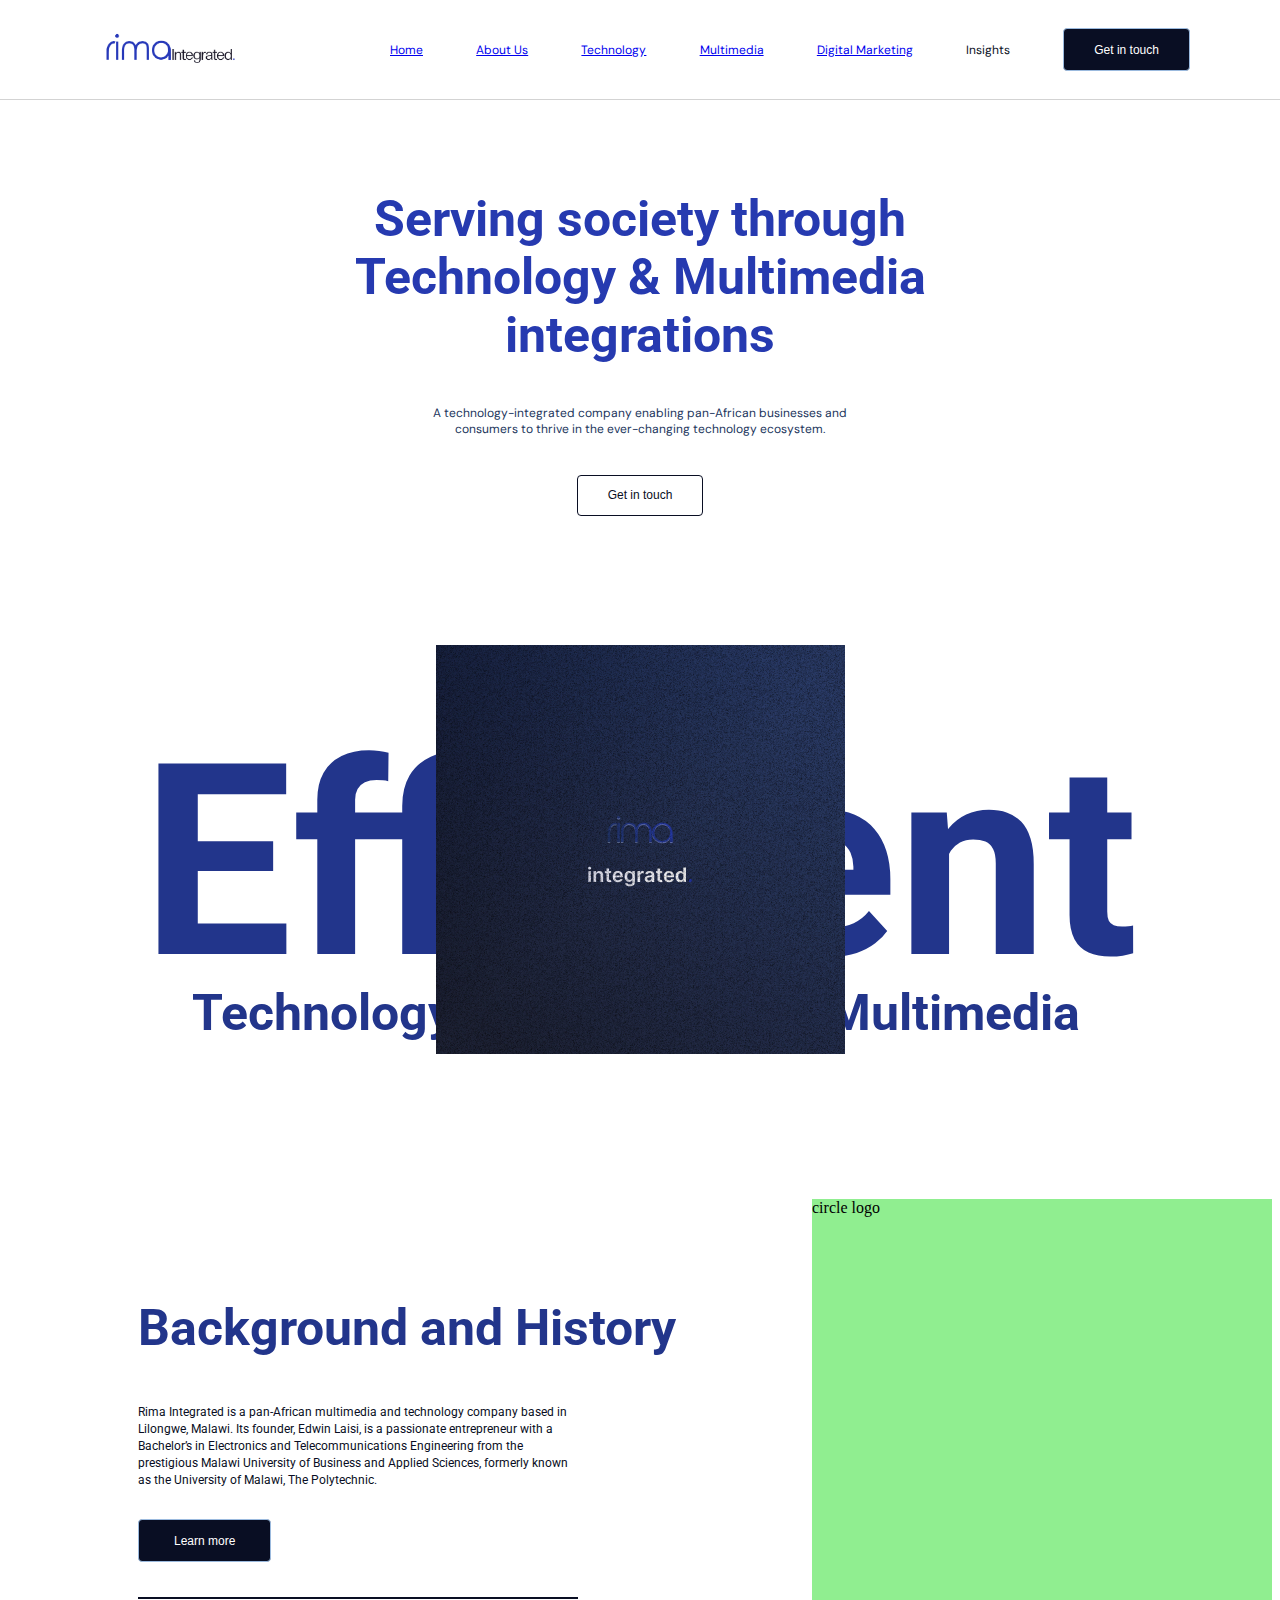
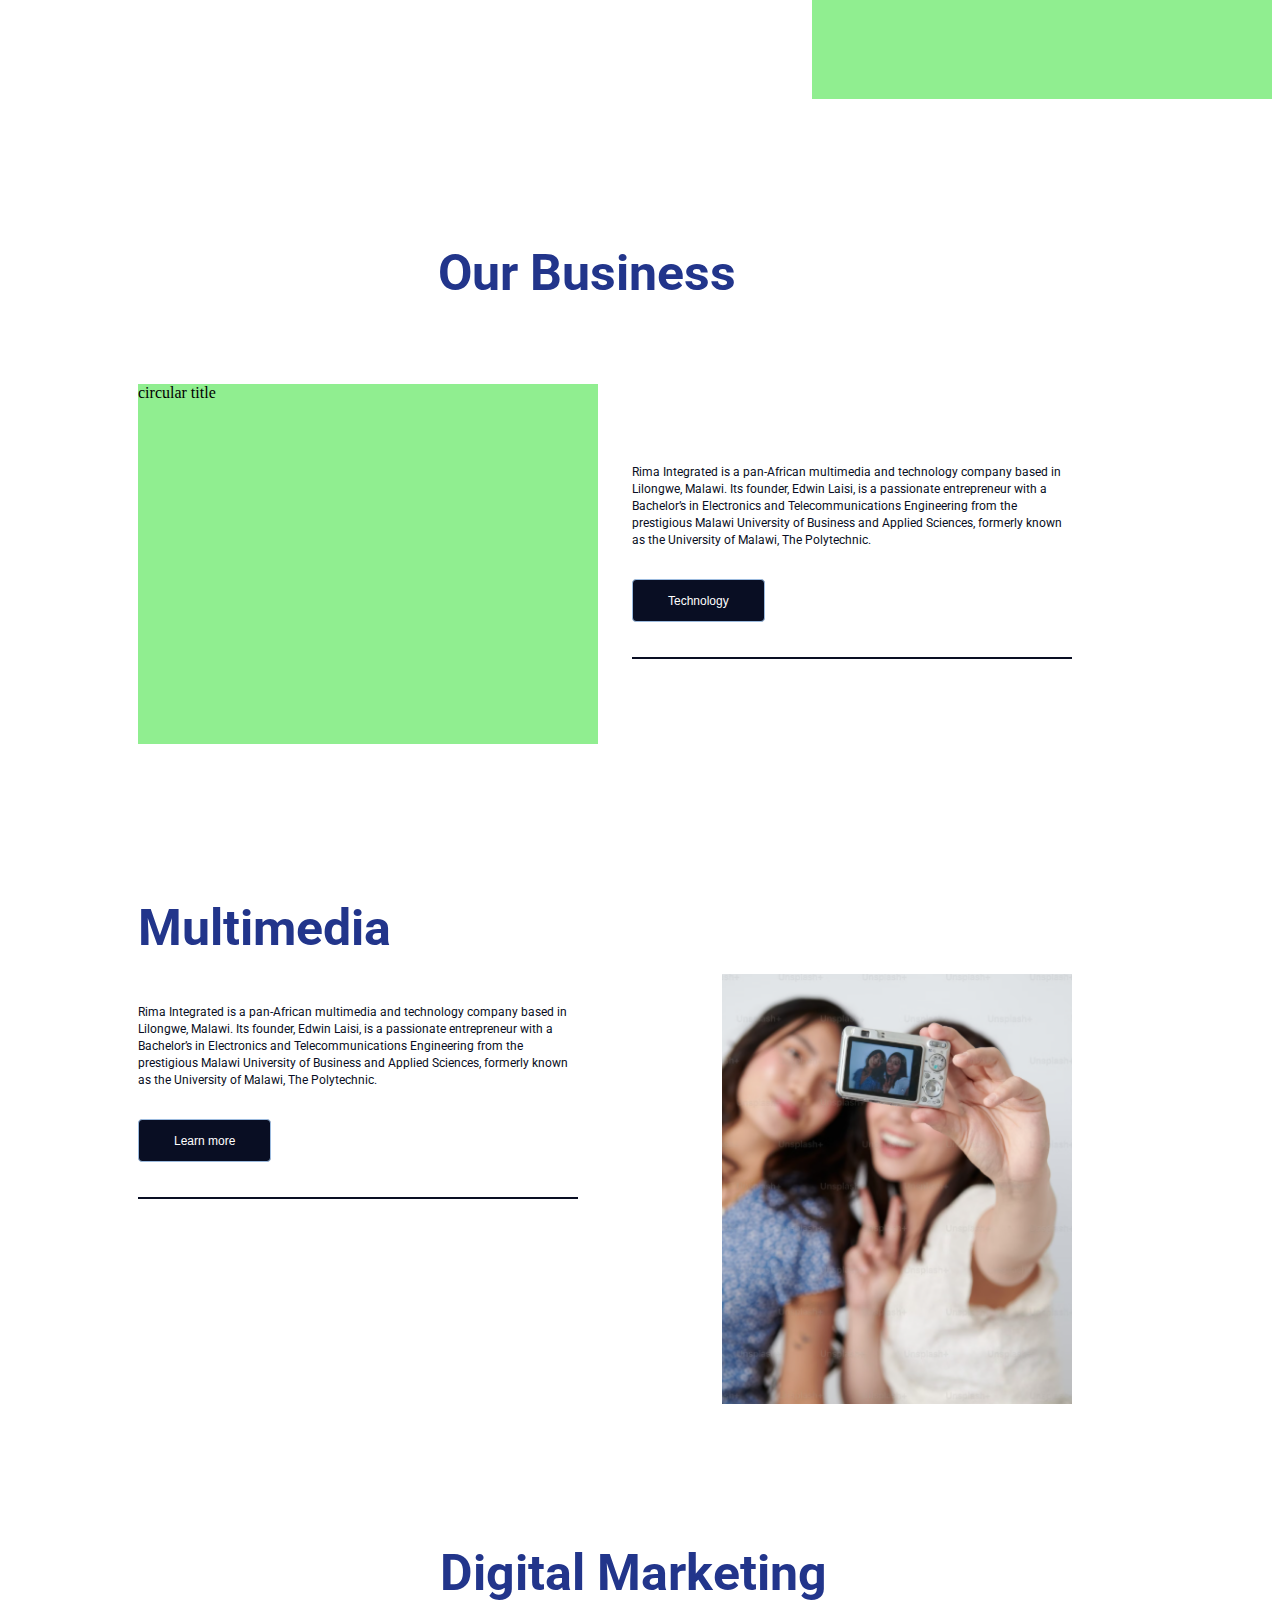
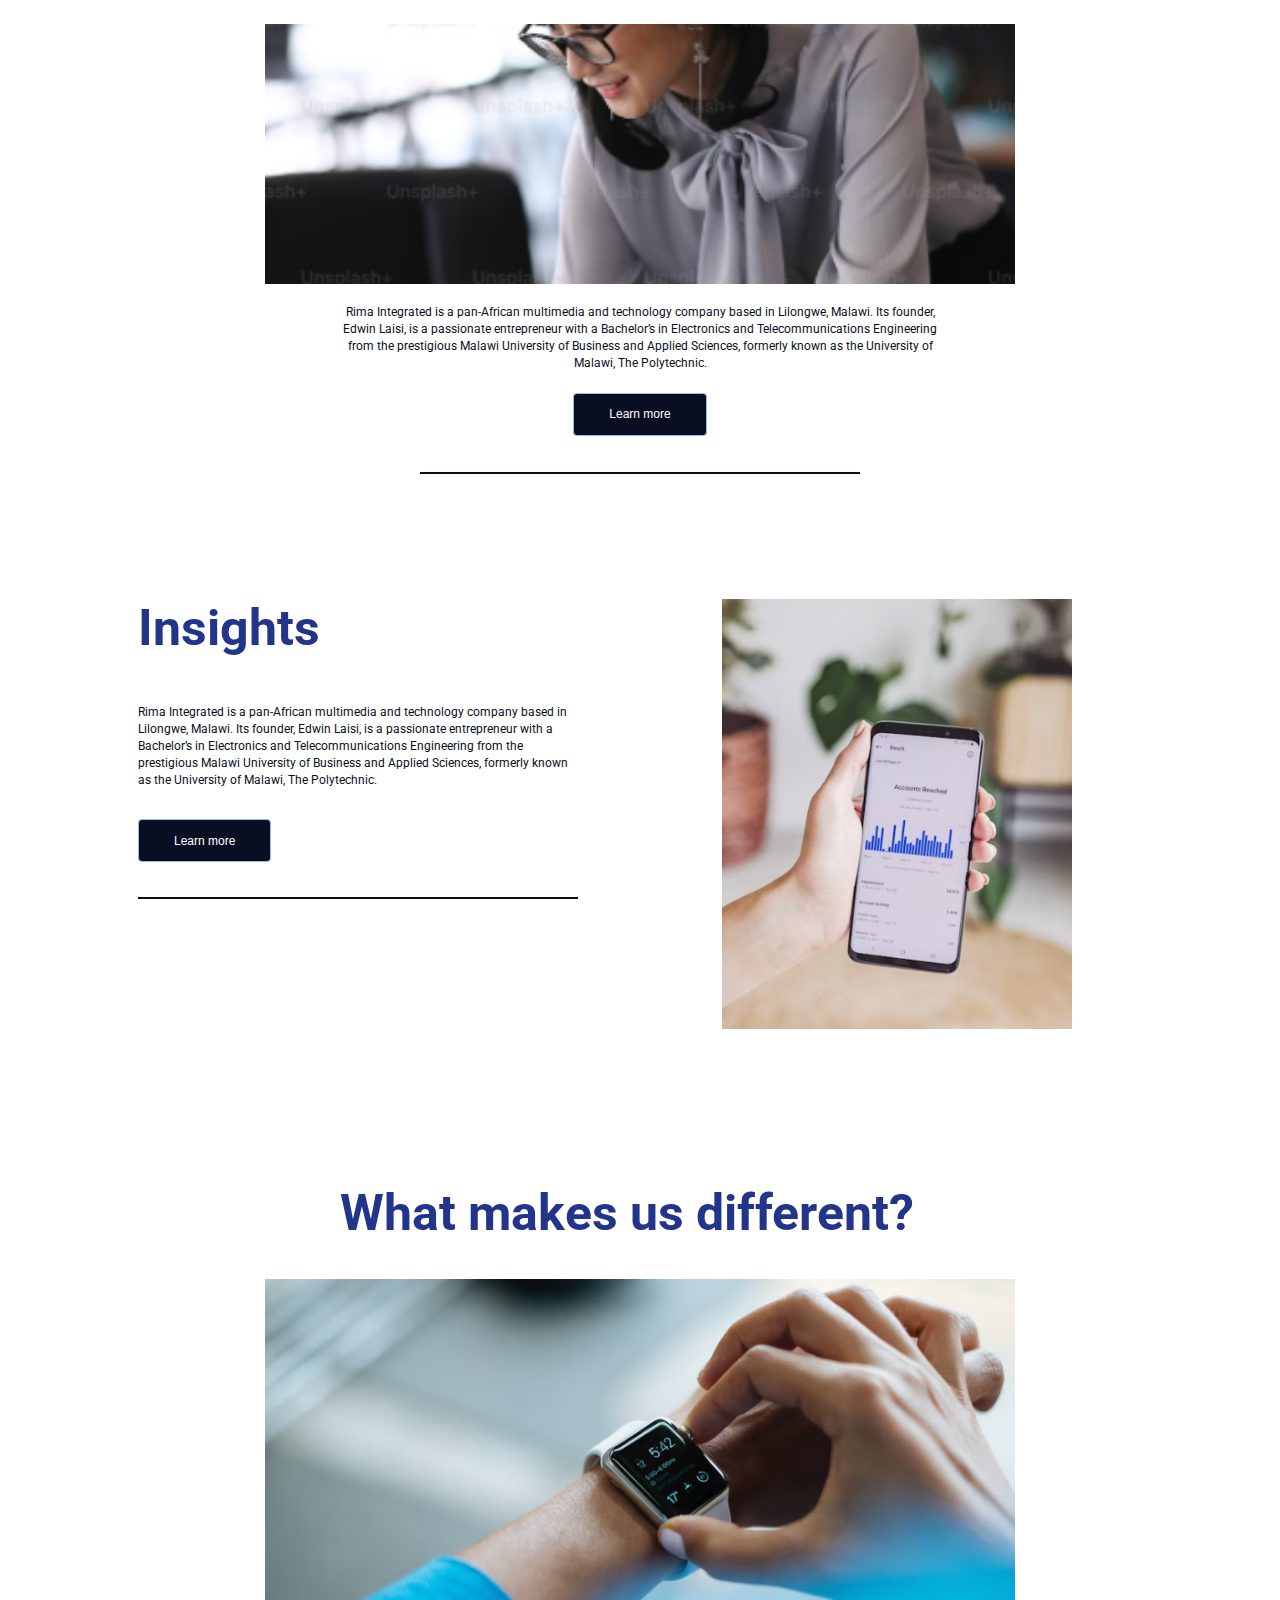
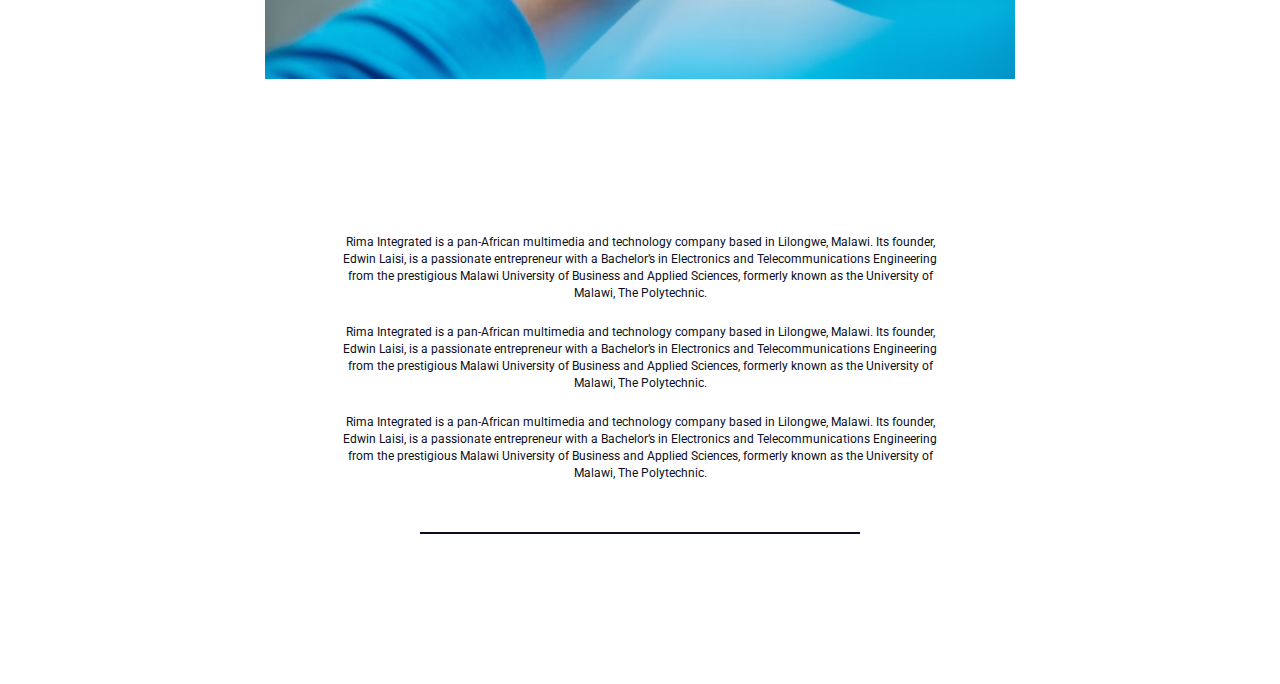
<file: index.html>
<!DOCTYPE html>
<html>
  <head>
    <title>Home</title>
    <link rel="preconnect" href="https://fonts.googleapis.com">
    <link rel="preconnect" href="https://fonts.gstatic.com" crossorigin>
    <link href="https://fonts.googleapis.com/css2?family=DM+Sans:ital,opsz,wght@0,9..40,100..1000;1,9..40,100..1000&family=Roboto:ital,wght@0,100;0,300;0,400;0,500;0,700;0,900;1,100;1,300;1,400;1,500;1,700;1,900&display=swap" rel="stylesheet">

    <link rel="preconnect" href="https://fonts.googleapis.com">
    <link rel="preconnect" href="https://fonts.gstatic.com" crossorigin>
    <link href="https://fonts.googleapis.com/css2?family=DM+Sans:ital,opsz,wght@0,9..40,100..1000;1,9..40,100..1000&family=Roboto:ital,wght@0,100;0,300;0,400;0,500;0,700;0,900;1,100;1,300;1,400;1,500;1,700;1,900&display=swap" rel="stylesheet">

    <link rel="stylesheet" href="home-page-css-files/header.css">
    <link rel="stylesheet" href="home-page-css-files/home-page-body.css">

    <style>      
      

    </style>
    
  </head>

  <body>
    <div class="header">
      <div class="right-header-section">
        <a href="index.html">
          <div class="logo-section"><img src="images/FOR EXCEL.png" class="rima-logo"></div>
        </a>

        <div class="contents-section">
          <a href="index.html"><div>Home</div></a>
          <a href="about-us.html"><div>About Us</div></a>
          <a href="technology.html"><div>Technology</div></a>
          <a href="multimedia.html"><div>Multimedia</div></a>
          <a href="digital-marketing.html"><div>Digital Marketing</div></a>
          <div>Insights</div>

          <button class="get-in-touch-button">
            Get in touch
          </button>

        </div>
      </div>
    </div>
    
    <div class="opening-text">
      <div class="text">
        Serving society through Technology & Multimedia integrations
      </div>
    </div>

    <div class="opening-paragraph">
      <div class="paragraph-text">
        A technology-integrated company enabling pan-African businesses and consumers to thrive in the ever-changing technology ecosystem.
      </div>      
    </div>

    <div class="button-container">
      <div>
        <button class="first-button">
        Get in touch
        </button>
      </div>      
    </div>

    <div class="logo-box-container">
      <div class="logo-box"><img src="images/logo-boxed.jpg"></div>
      <div class="left-logo-box-container">Technology</div>
      <div class="right-logo-box-container">Multimedia</div> 
      <div class="middle-logo-box-container">Efficient</div>
    </div>

    <div class="background-and-history"> 
      <div class="background-and-history-text">
        <div class="background-and-history-title">Background and History</div>

        <div class="background-and-history-paragraph">
          Rima Integrated is a pan-African multimedia and technology company based in Lilongwe, Malawi. Its founder, Edwin Laisi, is a passionate entrepreneur with a Bachelor’s in Electronics and Telecommunications Engineering from the prestigious Malawi University of Business and Applied Sciences, formerly known as the University of Malawi, The Polytechnic.          
        </div>

        <a href="about-us.html">
          <div class="learn-more"><button class="learn-more-button">Learn more</button></div>
        </a>
        <div class="background-and-history-line"></div>
      </div>
      <div class="circle-logo">circle logo</div>            
    </div>

    <div class="our-business-section"> 
      <div class="our-business-title">Our Business</div>

      <div class="our-business-text">        
        <div class="our-business-paragraph">
          Rima Integrated is a pan-African multimedia and technology company based in Lilongwe, Malawi. Its founder, Edwin Laisi, is a passionate entrepreneur with a Bachelor’s in Electronics and Telecommunications Engineering from the prestigious Malawi University of Business and Applied Sciences, formerly known as the University of Malawi, The Polytechnic.          
        </div>

        <a href="technology.html">
          <div class="technology"><button class="technology-button">Technology</button></div>
        </a>
        <div class="our-business-line"></div>
      </div>

      <div class="circular-title">circular title</div>            
    </div>

    <div class="multimedia-section"> 

      <div class="multimedia-text">

        <div class="multimedia-title">Multimedia</div>

        <div class="multimedia-paragraph">
          Rima Integrated is a pan-African multimedia and technology company based in Lilongwe, Malawi. Its founder, Edwin Laisi, is a passionate entrepreneur with a Bachelor’s in Electronics and Telecommunications Engineering from the prestigious Malawi University of Business and Applied Sciences, formerly known as the University of Malawi, The Polytechnic.          
        </div>

        <a href="multimedia.html">
          <div class="learn-more"><button class="learn-more-button">Learn more</button></div>
        </a>
        <div class="background-and-history-line"></div>
      </div>

      <div class="multimedia-section-image"><img src="images/multi-2.PNG"></div>            
    </div> 
    
    <div class="digital-marketing-section"> 
      <div class="digital-marketing-title">Digital Marketing</div>

      <div class="digital-marketing-text">        
        <div class="digital-marketing-paragraph">
          Rima Integrated is a pan-African multimedia and technology company based in Lilongwe, Malawi. Its founder, Edwin Laisi, is a passionate entrepreneur with a Bachelor’s in Electronics and Telecommunications Engineering from the prestigious Malawi University of Business and Applied Sciences, formerly known as the University of Malawi, The Polytechnic.          
        </div>

        <a href="digital-marketing.html"></a><div class="marketing-learn-more"><button class="marketing-learn-more-button">Learn more</button></div>
        <div class="digital-marketing-line"></div>
      </div>

      <div class="digital-marketing-image"><img src="images/multi-1.PNG"></div>            
    </div>

    <div class="insights-section"> 

      <div class="insights-text">

        <div class="insights-title">Insights</div>

        <div class="insights-paragraph">
          Rima Integrated is a pan-African multimedia and technology company based in Lilongwe, Malawi. Its founder, Edwin Laisi, is a passionate entrepreneur with a Bachelor’s in Electronics and Telecommunications Engineering from the prestigious Malawi University of Business and Applied Sciences, formerly known as the University of Malawi, The Polytechnic.          
        </div>

        <div class="learn-more"><button class="learn-more-button">Learn more</button></div>
        <div class="background-and-history-line"></div>
      </div>

      <div class="insights-image"><img src="images/insights.PNG"></div>            
    </div> 

    <div class="different-section"> 
      <div class="different-title">What makes us different?</div>

      <div class="different-text">        
        <div class="different-paragraph-1">
          Rima Integrated is a pan-African multimedia and technology company based in Lilongwe, Malawi. Its founder, Edwin Laisi, is a passionate entrepreneur with a Bachelor’s in Electronics and Telecommunications Engineering from the prestigious Malawi University of Business and Applied Sciences, formerly known as the University of Malawi, The Polytechnic.          
        </div>

        <div class="different-paragraph-2">
          Rima Integrated is a pan-African multimedia and technology company based in Lilongwe, Malawi. Its founder, Edwin Laisi, is a passionate entrepreneur with a Bachelor’s in Electronics and Telecommunications Engineering from the prestigious Malawi University of Business and Applied Sciences, formerly known as the University of Malawi, The Polytechnic.          
        </div>

        <div class="different-paragraph-3">
          Rima Integrated is a pan-African multimedia and technology company based in Lilongwe, Malawi. Its founder, Edwin Laisi, is a passionate entrepreneur with a Bachelor’s in Electronics and Telecommunications Engineering from the prestigious Malawi University of Business and Applied Sciences, formerly known as the University of Malawi, The Polytechnic.          
        </div>

        <div class="different-line"></div>
      </div>

      <div class="different-image"><img src="images/wrist.PNG"></div>            
    </div>

    





    
  </body>
</html>
</file>
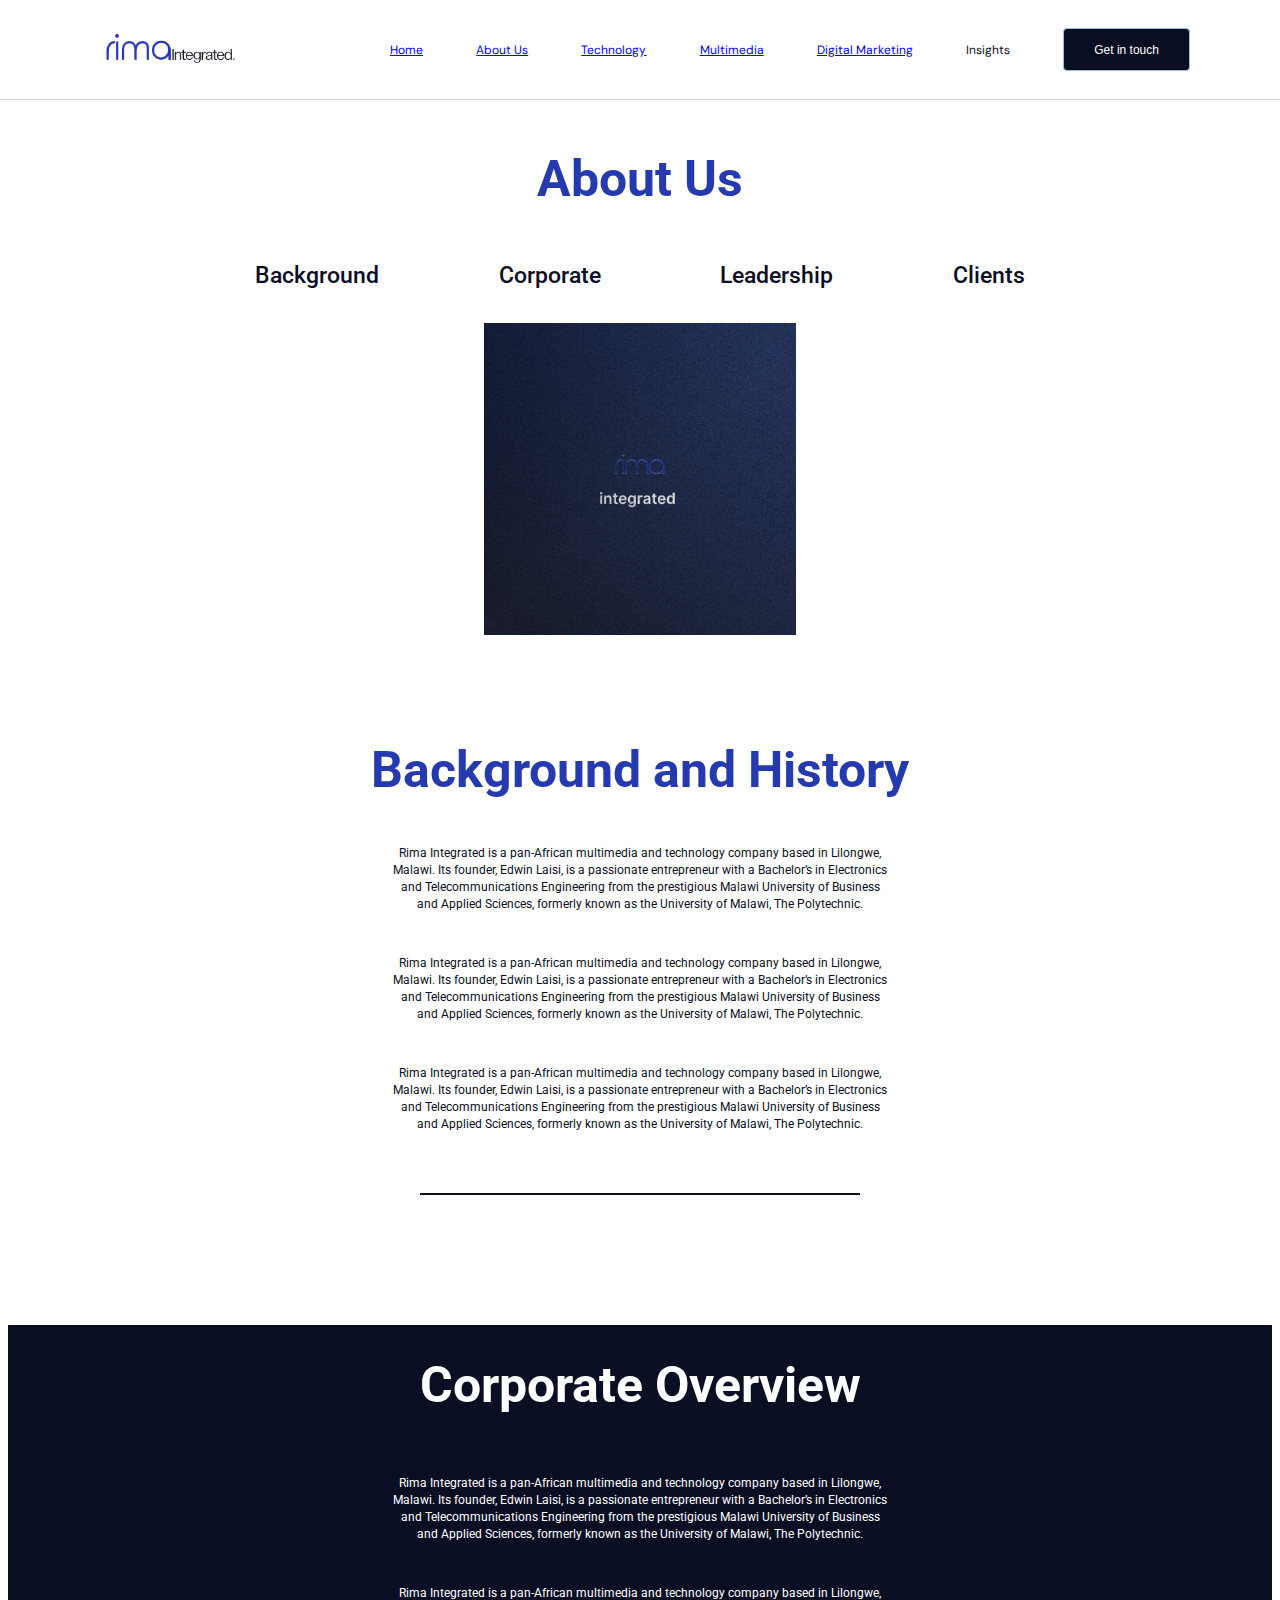
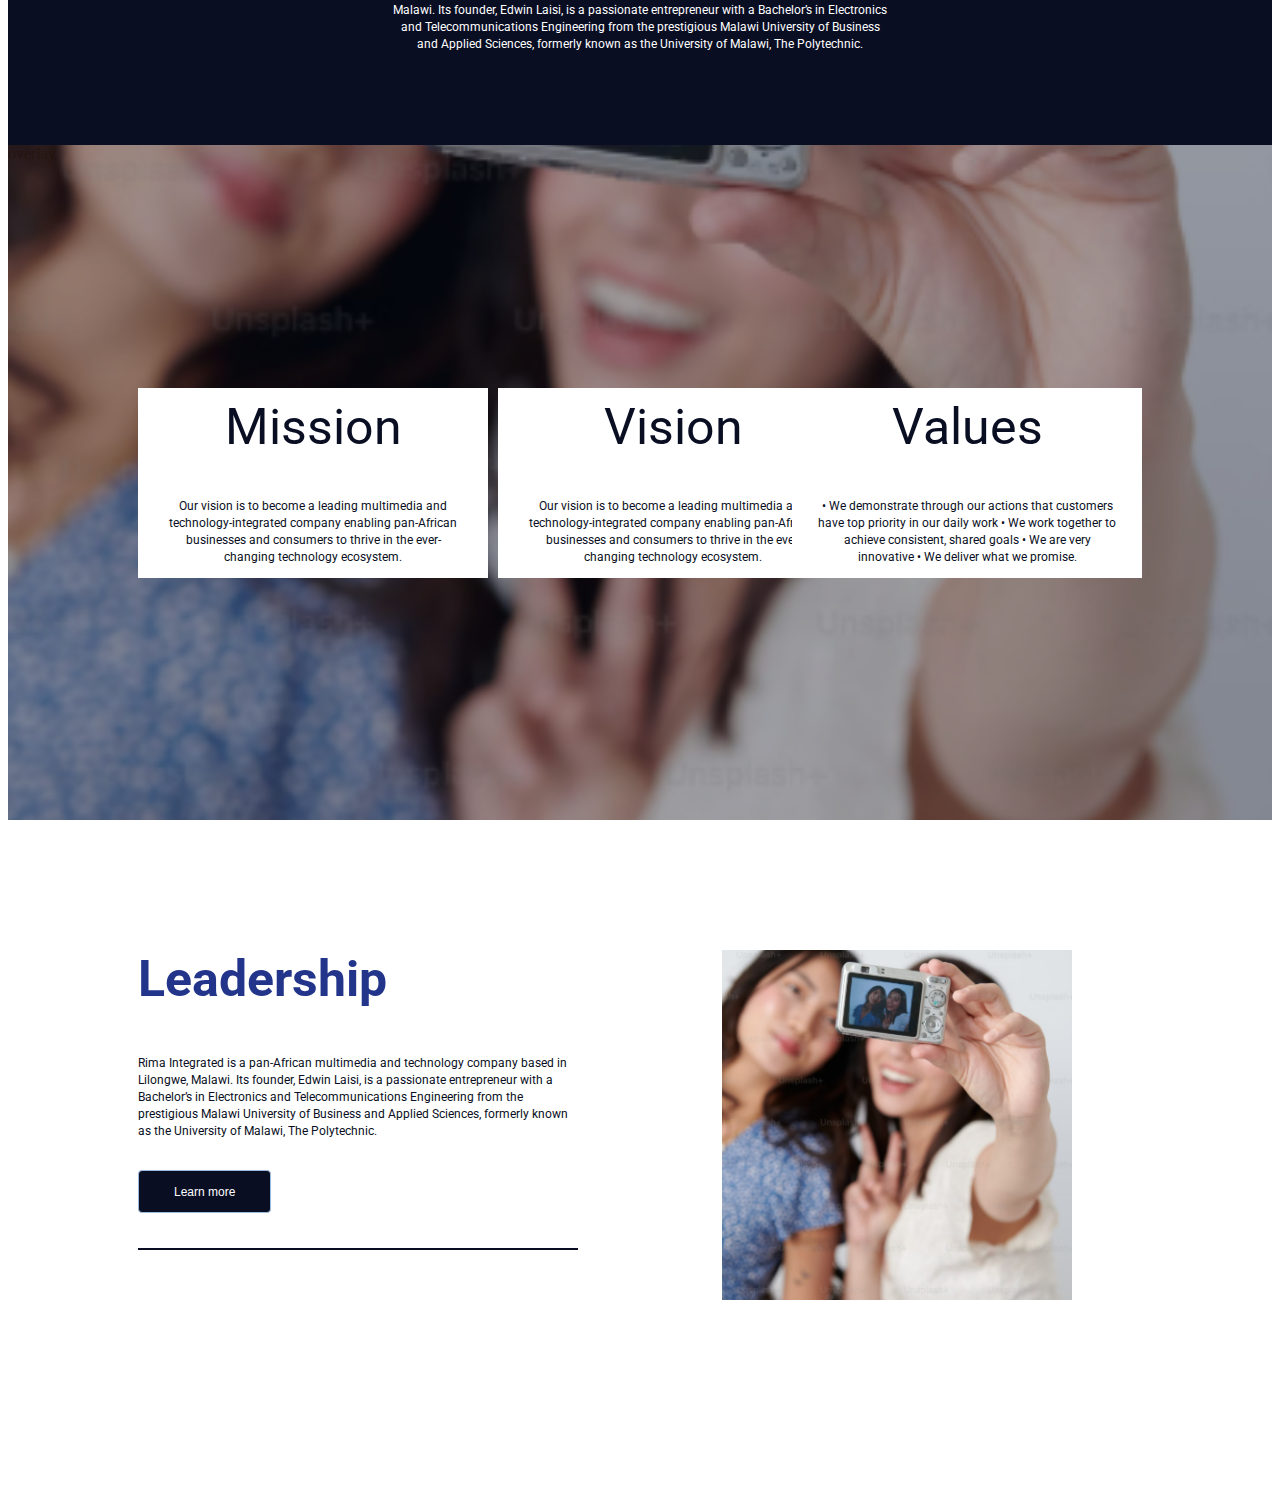
<file: about-us.html>
<!DOCTYPE html>
<html>
  <head>
    <title>About Us</title>    
    
    <link rel="preconnect" href="https://fonts.googleapis.com">
    <link rel="preconnect" href="https://fonts.gstatic.com" crossorigin>
    <link href="https://fonts.googleapis.com/css2?family=DM+Sans:ital,opsz,wght@0,9..40,100..1000;1,9..40,100..1000&family=Roboto:ital,wght@0,100;0,300;0,400;0,500;0,700;0,900;1,100;1,300;1,400;1,500;1,700;1,900&display=swap" rel="stylesheet">

    <link rel="preconnect" href="https://fonts.googleapis.com">
    <link rel="preconnect" href="https://fonts.gstatic.com" crossorigin>
    <link href="https://fonts.googleapis.com/css2?family=DM+Sans:ital,opsz,wght@0,9..40,100..1000;1,9..40,100..1000&family=Roboto:ital,wght@0,100;0,300;0,400;0,500;0,700;0,900;1,100;1,300;1,400;1,500;1,700;1,900&display=swap" rel="stylesheet">

    <link rel="stylesheet" href="home-page-css-files/header.css">
    <link rel="stylesheet" href="about-us-css-files/about-us-body.css">
    
  </head>

  <body>
    <div class="header">
      <div class="right-header-section">
        <a href="index.html">
          <div class="logo-section"><img src="images/FOR EXCEL.png" class="rima-logo"></div>
        </a>

        <div class="contents-section">
          <a href="index.html"><div>Home</div></a>
          <a href="about-us.html"><div>About Us</div></a>
          <a href="technology.html"><div>Technology</div></a>
          <a href="multimedia.html"><div>Multimedia</div></a>
          <a href="digital-marketing.html"><div>Digital Marketing</div></a>
          <div>Insights</div>

          <button class="get-in-touch-button">
            Get in touch
          </button>         
        </div>
      </div>
    </div>

    <div class="about-us-title">
      <div class="about-us-title-text">
        About Us
      </div>
    </div>

    <div class="title-outline-section">
      <div class="title-outline">
        <div>Background</div>
        <div>Corporate</div>
        <div>Leadership</div>
        <div>Clients</div>
      </div>
      <div class="logo-container"><img src="images/logo-boxed.jpg"></div>
    </div>

    <div class="our-background-section">
      <div class="our-background-title">
        Background and History       
      </div>
      <div class="text-container">
        <div  class="first-paragraph">
          Rima Integrated is a pan-African multimedia and technology company based in Lilongwe, Malawi. Its founder, Edwin Laisi, is a passionate entrepreneur with a Bachelor’s in Electronics and Telecommunications Engineering from the prestigious Malawi University of Business and Applied Sciences, formerly known as the University of Malawi, The Polytechnic.
        </div>

        <div  class="second-paragraph">
          Rima Integrated is a pan-African multimedia and technology company based in Lilongwe, Malawi. Its founder, Edwin Laisi, is a passionate entrepreneur with a Bachelor’s in Electronics and Telecommunications Engineering from the prestigious Malawi University of Business and Applied Sciences, formerly known as the University of Malawi, The Polytechnic.
        </div>

        <div  class="third-paragraph">
          Rima Integrated is a pan-African multimedia and technology company based in Lilongwe, Malawi. Its founder, Edwin Laisi, is a passionate entrepreneur with a Bachelor’s in Electronics and Telecommunications Engineering from the prestigious Malawi University of Business and Applied Sciences, formerly known as the University of Malawi, The Polytechnic.
        </div>

        <div class="our-background-line"></div>
      </div>
    </div>

    <div class="corporate-section">
      <div class="corporate-title">
        Corporate Overview       
      </div>
      <div class="corporate-text-container">
        <div  class="corporate-first-paragraph">
          Rima Integrated is a pan-African multimedia and technology company based in Lilongwe, Malawi. Its founder, Edwin Laisi, is a passionate entrepreneur with a Bachelor’s in Electronics and Telecommunications Engineering from the prestigious Malawi University of Business and Applied Sciences, formerly known as the University of Malawi, The Polytechnic.
        </div>

        <div  class="corporate-second-paragraph">
          Rima Integrated is a pan-African multimedia and technology company based in Lilongwe, Malawi. Its founder, Edwin Laisi, is a passionate entrepreneur with a Bachelor’s in Electronics and Telecommunications Engineering from the prestigious Malawi University of Business and Applied Sciences, formerly known as the University of Malawi, The Polytechnic.
        </div>     
       
      </div>
    </div>

    <div class="mission-vision-image">
      <div class="mv-image-overlay">overlay</div>
      <div class="mission-vision-box">
        <div class="mission">
          <div class="mission-title">Mission</div>
          <div class="mission-paragraph">
            Our vision is to become a leading multimedia and technology-integrated company enabling pan-African businesses and consumers to thrive in the ever-changing technology ecosystem.
          </div>
        </div>
  
        <div class="vision">
          <div class="vision-title">Vision</div>
          <div class="vision-paragraph">
             Our vision is to become a leading multimedia and technology-integrated company enabling pan-African businesses and consumers to thrive in the ever-changing technology ecosystem.
          </div>
        </div>
  
        <div class="core-values">
          <div class="core-values-title">Values</div>
          <div class="core-values-paragraph">
            &bull; We demonstrate through our actions that customers have top priority in our daily work        
            &bull; We work together to achieve consistent, shared goals
            &bull; We are very innovative
            &bull; We deliver what we promise.         
          </div>
        </div>
      </div>
      <img src="images/multi-2.PNG">      
    </div>
    
    <div class="multimedia-section"> 

      <div class="multimedia-text">

        <div class="multimedia-title">Leadership</div>

        <div class="multimedia-paragraph">
          Rima Integrated is a pan-African multimedia and technology company based in Lilongwe, Malawi. Its founder, Edwin Laisi, is a passionate entrepreneur with a Bachelor’s in Electronics and Telecommunications Engineering from the prestigious Malawi University of Business and Applied Sciences, formerly known as the University of Malawi, The Polytechnic.          
        </div>

        <div class="learn-more"><button class="learn-more-button">Learn more</button></div>
        <div class="background-and-history-line"></div>
      </div>

      <div class="multimedia-section-image"><img src="images/multi-2.PNG"></div>            
    </div>  

    
  </body>
</html>
</file>
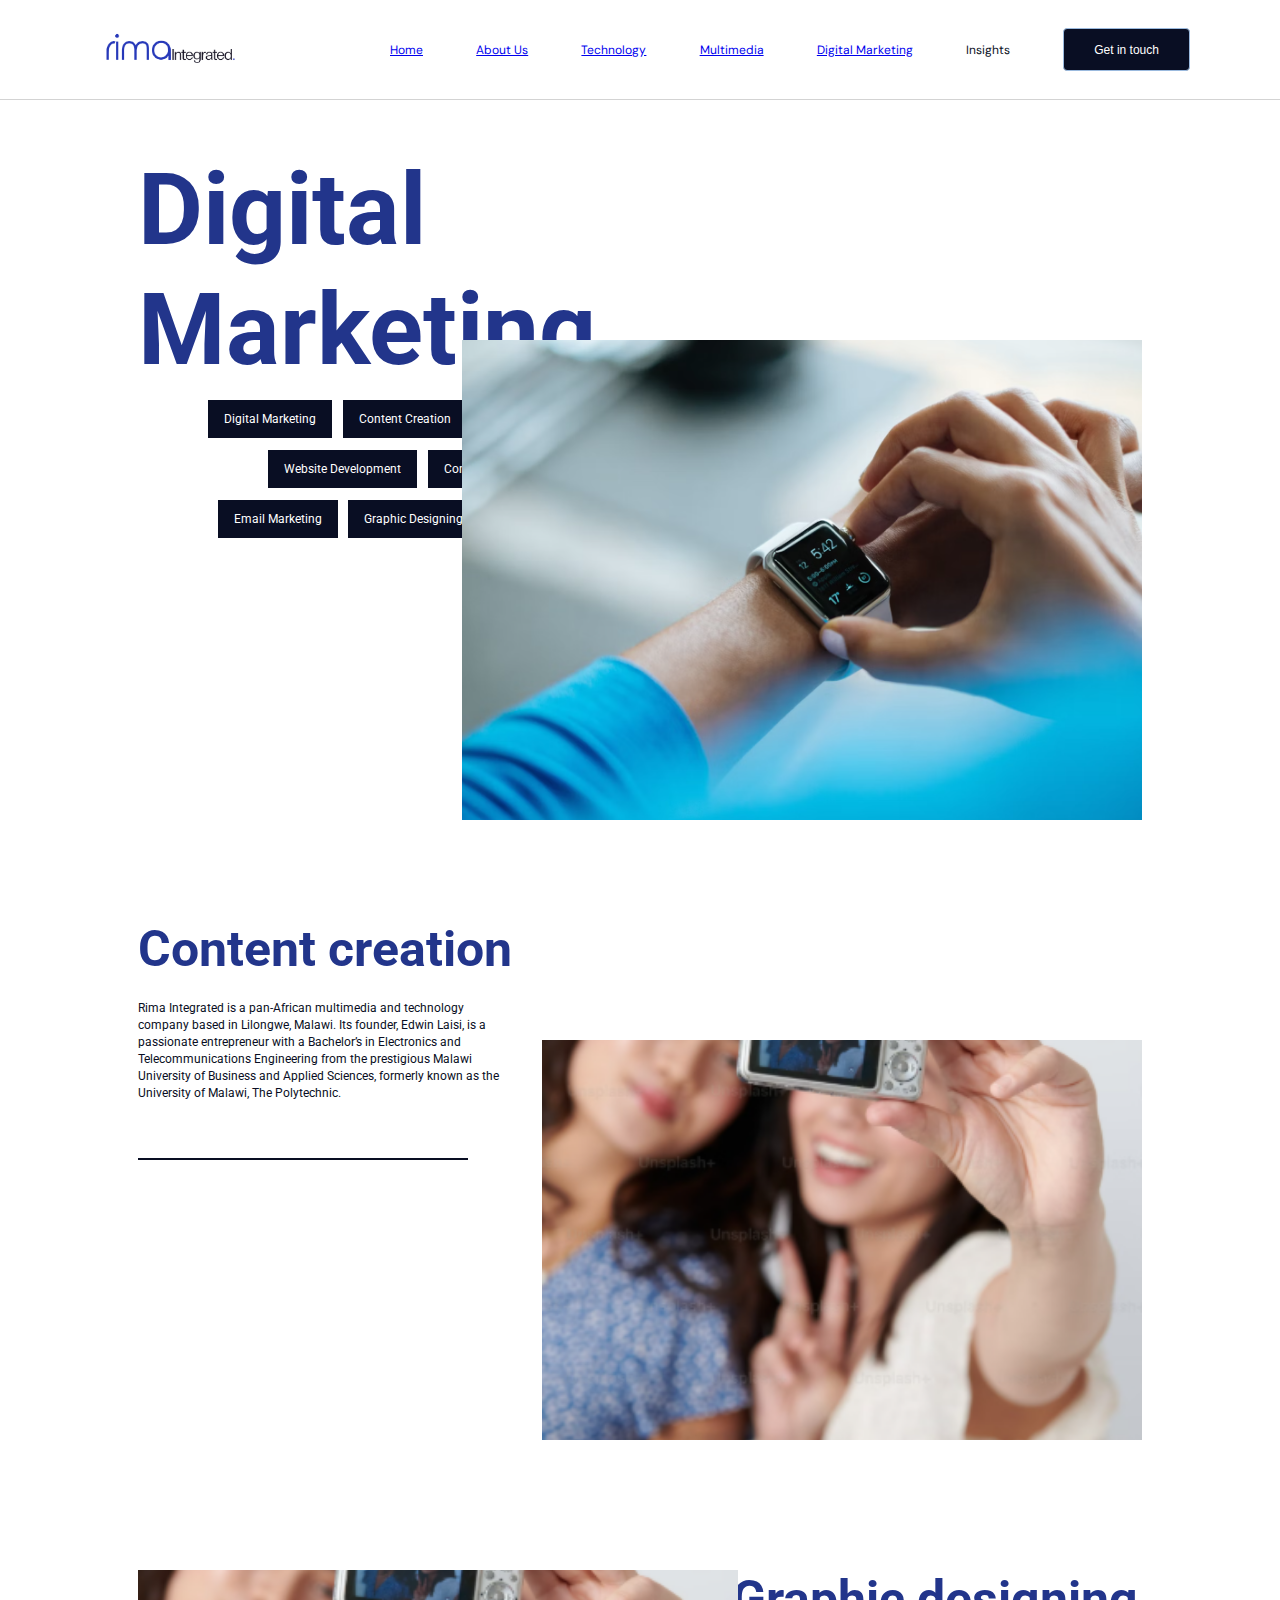
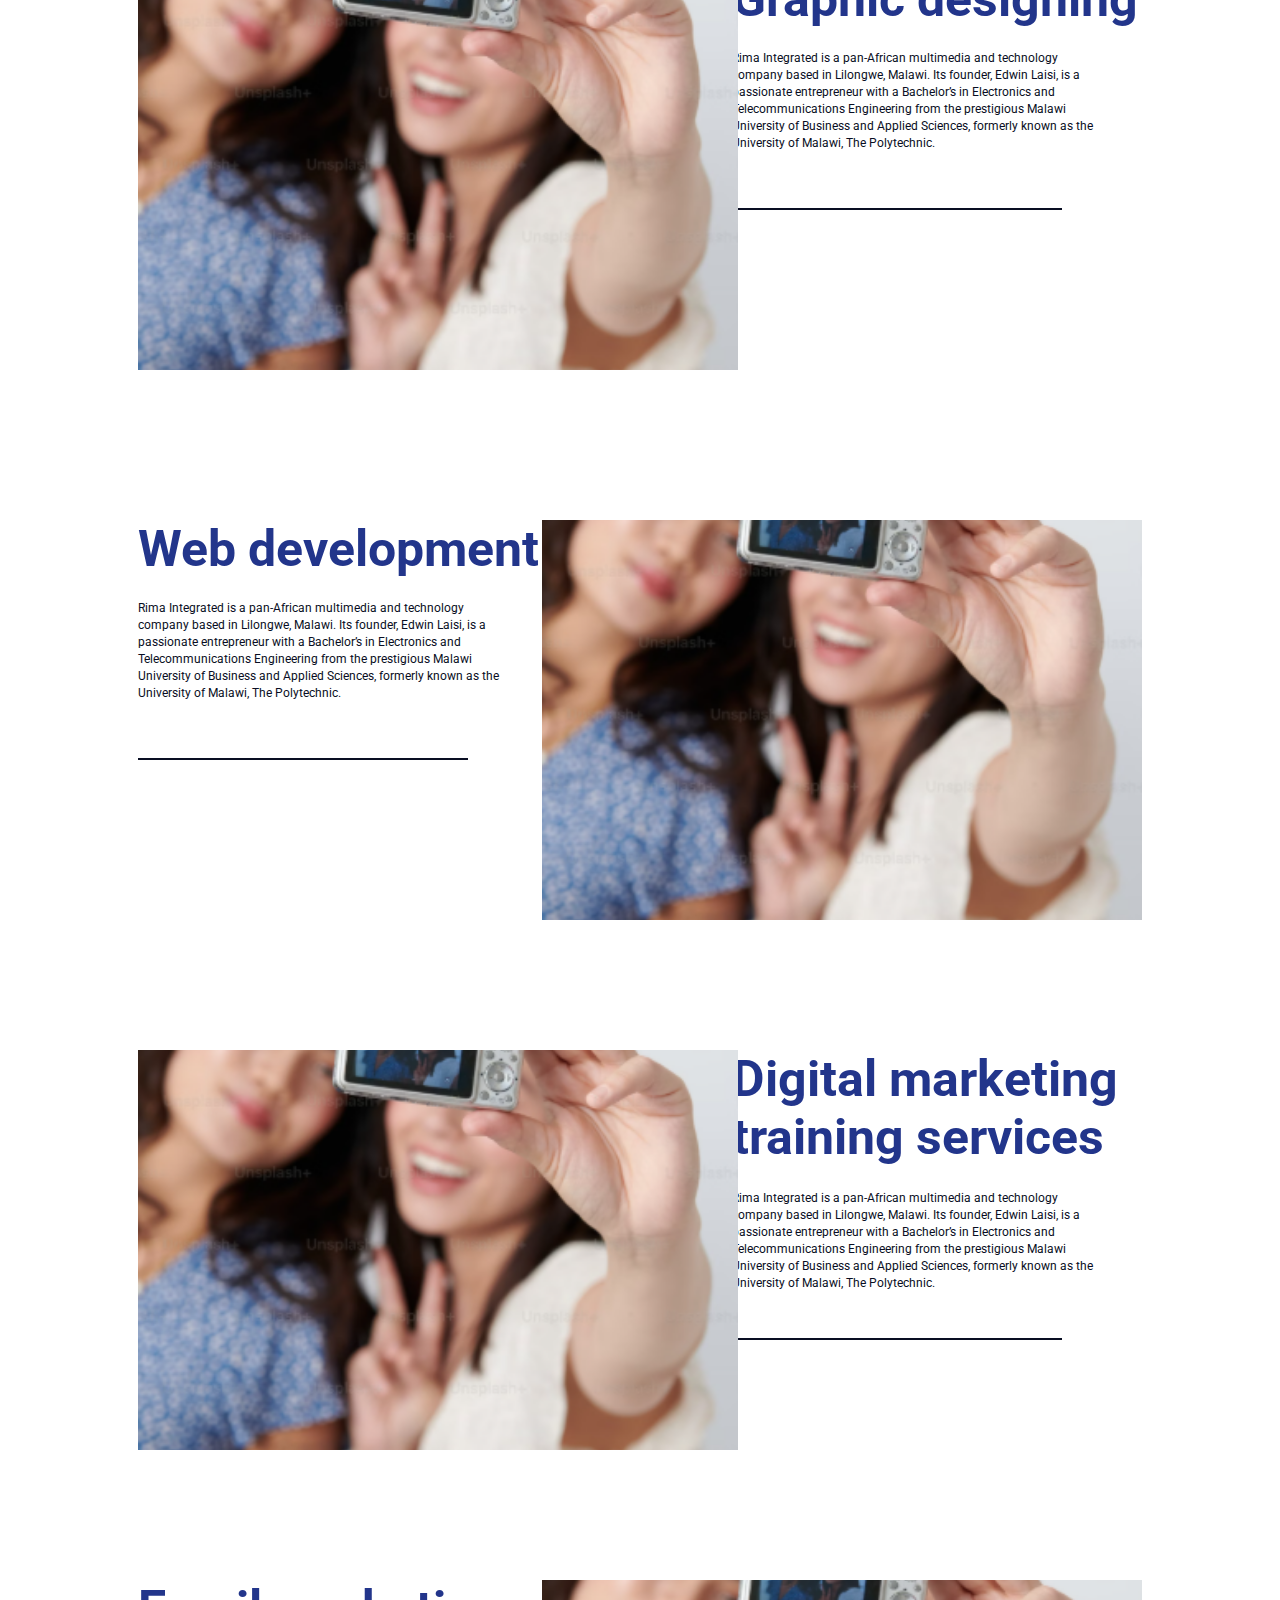
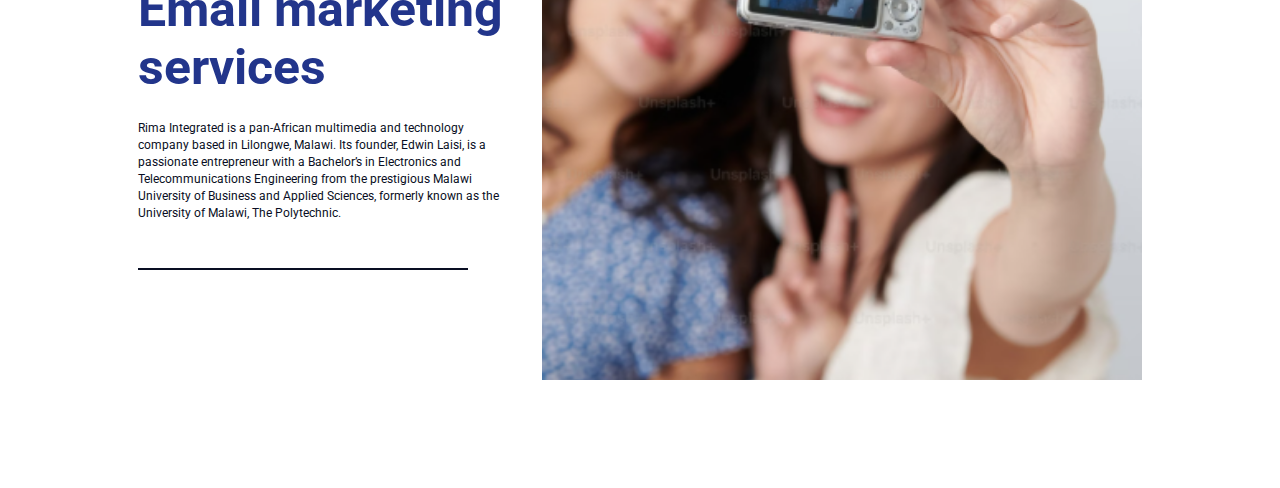
<file: digital-marketing.html>
<!DOCTYPE html>
<html>
  <head>
    <title>Digital Marketing</title>

    <link rel="preconnect" href="https://fonts.googleapis.com">
    <link rel="preconnect" href="https://fonts.gstatic.com" crossorigin>
    <link href="https://fonts.googleapis.com/css2?family=DM+Sans:ital,opsz,wght@0,9..40,100..1000;1,9..40,100..1000&family=Roboto:ital,wght@0,100;0,300;0,400;0,500;0,700;0,900;1,100;1,300;1,400;1,500;1,700;1,900&display=swap" rel="stylesheet">

    <link rel="preconnect" href="https://fonts.googleapis.com">
    <link rel="preconnect" href="https://fonts.gstatic.com" crossorigin>
    <link href="https://fonts.googleapis.com/css2?family=DM+Sans:ital,opsz,wght@0,9..40,100..1000;1,9..40,100..1000&family=Roboto:ital,wght@0,100;0,300;0,400;0,500;0,700;0,900;1,100;1,300;1,400;1,500;1,700;1,900&display=swap" rel="stylesheet">

    <link rel="stylesheet" href="home-page-css-files/header.css">

    <style>
    .logo-box-container {                        
      position: relative;
      margin-top: 150px;
      margin-bottom: 130px;
      height: 540px;      
      display: flex; 
    }

    .logo-box {                       
      position: absolute;
      top: 190px;
      right: 130px;
      height: 480px;
      width: 680px;
      z-index: 5;
    } 
    
    .logo-box img { 
      height: 100%;
      width: 100%;     
      object-fit: cover;
    }

    .middle-logo-box-container { 
                         
      position: absolute; 
      top: 0;
      left: 130px;  
      height: 200px;
      width: 600px;
      font-size: 100px;
      font-family: Roboto;
      line-height: 120px;
      text-align: start;
      font-weight: bold;
      color: rgba(34, 53, 139, 1);      
    }

    .title-boxes {          
      position: relative;
      width: 320px;        
      height: 140px; 
      margin-left: 200px;
      top: 250px;        
      display: flex;
      flex-direction: column;
      justify-content: space-between;          
    }

    .digital-marketing {
      background-color: rgba(9, 14, 35, 1); 
      display: flex;
      position: absolute;
      align-items: center;
      justify-content: center;
      padding-left: 16px;
      padding-right: 16px;
      padding-top: 12px;
      padding-bottom: 12px;          
      font-size: 12px;
      font-family: Roboto;
      color: white;

    }
    .content-creation {
      background-color: rgba(9, 14, 35, 1); 
      display: flex;
      position: absolute;
      align-items: center;
      justify-content: center;
      padding-left: 16px;
      padding-right: 16px;
      padding-top: 12px;
      padding-bottom: 12px;          
      font-size: 12px;
      font-family: Roboto;
      color: white;
      left: 135px;

    }
    .website-development {
      background-color: rgba(9, 14, 35, 1); 
      display: flex;
      position: absolute;
      align-items: center;
      justify-content: center;
      padding-left: 16px;
      padding-right: 16px;
      padding-top: 12px;
      padding-bottom: 12px;          
      font-size: 12px;
      color: white;
      font-family: Roboto;

    }
    .consultancy {
      background-color: rgba(9, 14, 35, 1); 
      display: flex;
      position: absolute;
      align-items: center;
      justify-content: center;
      padding-left: 16px;
      padding-right: 16px;
      padding-top: 12px;
      padding-bottom: 12px;         
      font-size: 12px;
      font-family: Roboto;
      color: white;
      left: 160px;

    }
    .email-marketing {
      background-color:rgba(9, 14, 35, 1); 
      display: flex;
      position: absolute;
      align-items: center;
      justify-content: center;
      padding-left: 16px;
      padding-right: 16px;
      padding-top: 12px;
      padding-bottom: 12px;        
      font-size: 12px;
      font-family: Roboto;
      color: white;

    }
    .graphic-designing {
      background-color: rgba(9, 14, 35, 1); 
      display: flex;
      position: absolute;
      align-items: center;
      justify-content: center;
      padding-left: 16px;
      padding-right: 16px;
      padding-top: 12px;
      padding-bottom: 12px;        
      font-size: 12px;
      font-family: Roboto;
      color: white;
      left: 130px;

    }

    .title-box-1 {          
      position: absolute;
      display: flex;
      flex-direction: row;
      width: 800px;
      top: 0;
    }

    .title-box-2 {         
      position: absolute;
      display: flex;
      flex-direction: row;
      justify-content: space-between;
      width: 800px;
      height: 60px;
      top: 50px;
      left: 60px;
    }

    .title-box-3 {
      top: 100px;          
      position: absolute;
      display: flex;
      flex-direction: row;
      width: 800px;
      left: 10px;
    }

    .content-creation-section {              
      margin-top: 350px;
      height: 530px;
      margin-left: 130px;
      margin-right: 130px;
      position: relative;
      display: flex;
      flex-direction: row;
      align-items: center;
    }

    .content-creation-text {           
      position: absolute;                
      width: 640px;
      height: 300px;
      left: 0;
      top: -120px;  
    }

    .content-creation-title {
      position: absolute;        
      height: 60px;
      width: 640px;
      top: 0;
      display: flex;        
      font-size: 50px;
      font-family: Roboto;
      text-align: start;
      font-weight: bold;
      color: rgba(34, 53, 139, 1);
    }

    .content-creation-paragraph {
      position: absolute;        
      height: 100px;
      width: 365px;
      top: 80px;
      display: flex;
      font-family: Roboto;
      font-size: 12px;
      color:  rgba(9, 14, 35, 1);
      line-height: 17px;
    }

    .content-creation-image {
      position: absolute;             
      width: 600px;
      height: 400px;
      right: 0;
      top: 0;              
    }

    .content-creation-image img {
      width: 100%;
      height: 100%;
      object-fit: cover;
    }

    .content-creation-line {
      position: absolute;
      background-color: rgba(9, 14, 35, 1);        
      width: 330px;
      height: 2px;
      bottom: 60px;
    }

    .graphic-designing-section {                  
      margin-top: 0px;
      height: 530px;
      margin-left: 130px;
      margin-right: 130px;
      position: relative;
      display: flex;
      flex-direction: row;
      align-items: center;
    }

    .graphic-designing-text {      
      position: absolute;                
      width: 380px;
      height: 300px;
      right: 30px;
      top: 0;  
    }

    .graphic-designing-title {
      position: absolute;        
      height: 60px;
      width: 500px;
      top: 0;
      display: flex;        
      font-size: 50px;
      font-family: Roboto;
      text-align: start;
      font-weight: bold;
      color: rgba(34, 53, 139, 1);
    }

    .graphic-designing-paragraph {
      position: absolute;        
      height: 100px;
      width: 365px;
      top: 80px;
      display: flex;
      font-family: Roboto;
      font-size: 12px;
      color:  rgba(9, 14, 35, 1);
      line-height: 17px;
    }

    .graphic-designing-image {
      position: absolute;             
      width: 600px;
      height: 400px;
      left: 0;
      top: 0;              
    }

    .graphic-designing-image img {
      width: 100%;
      height: 100%;
      object-fit: cover;
    }

    .graphic-designing-line {
      position: absolute;
      background-color: rgba(9, 14, 35, 1);        
      width: 330px;
      height: 2px;
      bottom: 60px;
    }

    .web-development-section {                   
      margin-top: 20px;
      height: 500px;
      margin-left: 130px;
      margin-right: 130px;
      position: relative;
      display: flex;
      flex-direction: row;
      align-items: center;
    }

    .web-development-text {      
      position: absolute;                
      width: 640px;
      height: 300px;
      left: 0;
      top: 0;  
    }

    .web-development-title {
      position: absolute;        
      height: 60px;
      width: 640px;
      top: 0;
      display: flex;        
      font-size: 50px;
      font-family: Roboto;
      text-align: start;
      font-weight: bold;
      color: rgba(34, 53, 139, 1);
    }

    .web-development-paragraph {
      position: absolute;        
      height: 100px;
      width: 365px;
      top: 80px;
      display: flex;
      font-family: Roboto;
      font-size: 12px;
      color:  rgba(9, 14, 35, 1);
      line-height: 17px;
    }

    .web-development-image {
      position: absolute;             
      width: 600px;
      height: 400px;
      right: 0;
      top: 0;              
    }

    .web-development-image img {
      width: 100%;
      height: 100%;
      object-fit: cover;
    }

    .web-development-line {
      position: absolute;
      background-color: rgba(9, 14, 35, 1);        
      width: 330px;
      height: 2px;
      bottom: 60px;
    }

    .digital-marketing-section {                   
      margin-top: 30px;
      height: 510px;
      margin-left: 130px;
      margin-right: 130px;
      position: relative;
      display: flex;
      flex-direction: row;
      align-items: center;
    }

    .digital-marketing-text {            
      position: absolute;                
      width: 380px;
      height: 300px;
      right: 30px;
      top: 0;  
    }

    .digital-marketing-title {      
      position: absolute;        
      height: 60px;
      width: 400px;
      top: 0;
      display: flex;        
      font-size: 50px;
      font-family: Roboto;
      text-align: start;
      font-weight: bold;
      color: rgba(34, 53, 139, 1);
    }

    .digital-marketing-paragraph {     
      position: absolute;        
      height: 100px;
      width: 365px;
      top: 140px;
      display: flex;
      font-family: Roboto;
      font-size: 12px;
      color:  rgba(9, 14, 35, 1);
      line-height: 17px;
    }

    .digital-marketing-image {
      position: absolute;             
      width: 600px;
      height: 400px;
      left: 0;
      top: 0;              
    }

    .digital-marketing-image img {
      width: 100%;
      height: 100%;
      object-fit: cover;
    }

    .digital-marketing-line {
      position: absolute;
      background-color: rgba(9, 14, 35, 1);        
      width: 330px;
      height: 2px;
      bottom: 10px;
    }

    .email-marketing-section {                   
      margin-top: 20px;
      height: 500px;
      margin-left: 130px;
      margin-right: 130px;
      position: relative;
      display: flex;
      flex-direction: row;
      align-items: center;
    }

    .email-marketing-text {      
      position: absolute;                
      width: 640px;
      height: 300px;
      left: 0;
      top: 0;  
    }

    .email-marketing-title {      
      position: absolute;        
      height: 60px;
      width: 400px;
      top: 0;
      display: flex;        
      font-size: 50px;
      font-family: Roboto;
      text-align: start;
      font-weight: bold;
      color: rgba(34, 53, 139, 1);
    }

    .email-marketing-paragraph {      
      position: absolute;        
      height: 100px;
      width: 365px;
      top: 140px;
      display: flex;
      font-family: Roboto;
      font-size: 12px;
      color:  rgba(9, 14, 35, 1);
      line-height: 17px;
    }

    .email-marketing-image {
      position: absolute;             
      width: 600px;
      height: 400px;
      right: 0;
      top: 0;              
    }

    .email-marketing-image img {
      width: 100%;
      height: 100%;
      object-fit: cover;
    }

    .email-marketing-line {
      position: absolute;
      background-color: rgba(9, 14, 35, 1);        
      width: 330px;
      height: 2px;
      bottom: 10px;
    }


    </style>
  </head>

  <body>

    <div class="header">
      <div class="right-header-section">
        <a href="index.html">
          <div class="logo-section"><img src="images/FOR EXCEL.png" class="rima-logo"></div>
        </a>

        <div class="contents-section">
          <a href="index.html"><div>Home</div></a>
          <a href="about-us.html"><div>About Us</div></a>
          <a href="technology.html"><div>Technology</div></a>
          <a href="multimedia.html"><div>Multimedia</div></a>
          <a href="digital-marketing.html"><div>Digital Marketing</div></a>
          <div>Insights</div>

          <button class="get-in-touch-button">
            Get in touch
          </button>

        </div>
      </div>
    </div>

    <div class="logo-box-container">
      <div class="title-boxes">

        <div class="title-box-1">
          <div class="digital-marketing">Digital Marketing</div>
          <div class="content-creation">Content Creation</div>
        </div>

        <div class="title-box-2">
          <div class="website-development">Website Development</div>
          <div class="consultancy">Consultancy</div>
        </div>

        <div class="title-box-3">
          <div class="email-marketing">Email Marketing</div>
          <div class="graphic-designing">Graphic Designing</div>
        </div>      
        
        
      </div> 
      <div class="logo-box"><img src="images/wrist.PNG"></div>      
      <div class="middle-logo-box-container">Digital Marketing</div>
      
    </div>

    <div class="content-creation-section"> 
      <div class="content-creation-text">
        <div class="content-creation-title">Content creation</div>
          <div class="content-creation-paragraph">
            Rima Integrated is a pan-African multimedia and technology company based in Lilongwe, Malawi. Its founder, Edwin Laisi, is a passionate entrepreneur with a Bachelor’s in Electronics and Telecommunications Engineering from the prestigious Malawi University of Business and Applied Sciences, formerly known as the University of Malawi, The Polytechnic.          
          </div>       
        <div class="content-creation-line"></div>
      </div>
      <div class="content-creation-image"><img src="images/multi-2.PNG"></div>            
    </div>  

    <div class="graphic-designing-section"> 
      <div class="graphic-designing-text">
        <div class="graphic-designing-title">Graphic designing</div>
          <div class="graphic-designing-paragraph">
            Rima Integrated is a pan-African multimedia and technology company based in Lilongwe, Malawi. Its founder, Edwin Laisi, is a passionate entrepreneur with a Bachelor’s in Electronics and Telecommunications Engineering from the prestigious Malawi University of Business and Applied Sciences, formerly known as the University of Malawi, The Polytechnic.          
          </div>       
        <div class="graphic-designing-line"></div>
      </div>
      <div class="graphic-designing-image"><img src="images/multi-2.PNG"></div>            
    </div> 

    <div class="web-development-section"> 
      <div class="web-development-text">
        <div class="web-development-title">Web development</div>
          <div class="web-development-paragraph">
            Rima Integrated is a pan-African multimedia and technology company based in Lilongwe, Malawi. Its founder, Edwin Laisi, is a passionate entrepreneur with a Bachelor’s in Electronics and Telecommunications Engineering from the prestigious Malawi University of Business and Applied Sciences, formerly known as the University of Malawi, The Polytechnic.          
          </div>       
        <div class="web-development-line"></div>
      </div>
      <div class="web-development-image"><img src="images/multi-2.PNG"></div>            
    </div>  

    <div class="digital-marketing-section"> 
      <div class="digital-marketing-text">
        <div class="digital-marketing-title">Digital marketing training services</div>
          <div class="digital-marketing-paragraph">
            Rima Integrated is a pan-African multimedia and technology company based in Lilongwe, Malawi. Its founder, Edwin Laisi, is a passionate entrepreneur with a Bachelor’s in Electronics and Telecommunications Engineering from the prestigious Malawi University of Business and Applied Sciences, formerly known as the University of Malawi, The Polytechnic.          
          </div>       
        <div class="digital-marketing-line"></div>
      </div>
      <div class="digital-marketing-image"><img src="images/multi-2.PNG"></div>            
    </div> 

    <div class="email-marketing-section"> 
      <div class="email-marketing-text">
        <div class="email-marketing-title">Email marketing services</div>
          <div class="email-marketing-paragraph">
            Rima Integrated is a pan-African multimedia and technology company based in Lilongwe, Malawi. Its founder, Edwin Laisi, is a passionate entrepreneur with a Bachelor’s in Electronics and Telecommunications Engineering from the prestigious Malawi University of Business and Applied Sciences, formerly known as the University of Malawi, The Polytechnic.          
          </div>       
        <div class="email-marketing-line"></div>
      </div>
      <div class="email-marketing-image"><img src="images/multi-2.PNG"></div>            
    </div> 

  </body>
</html>
</file>
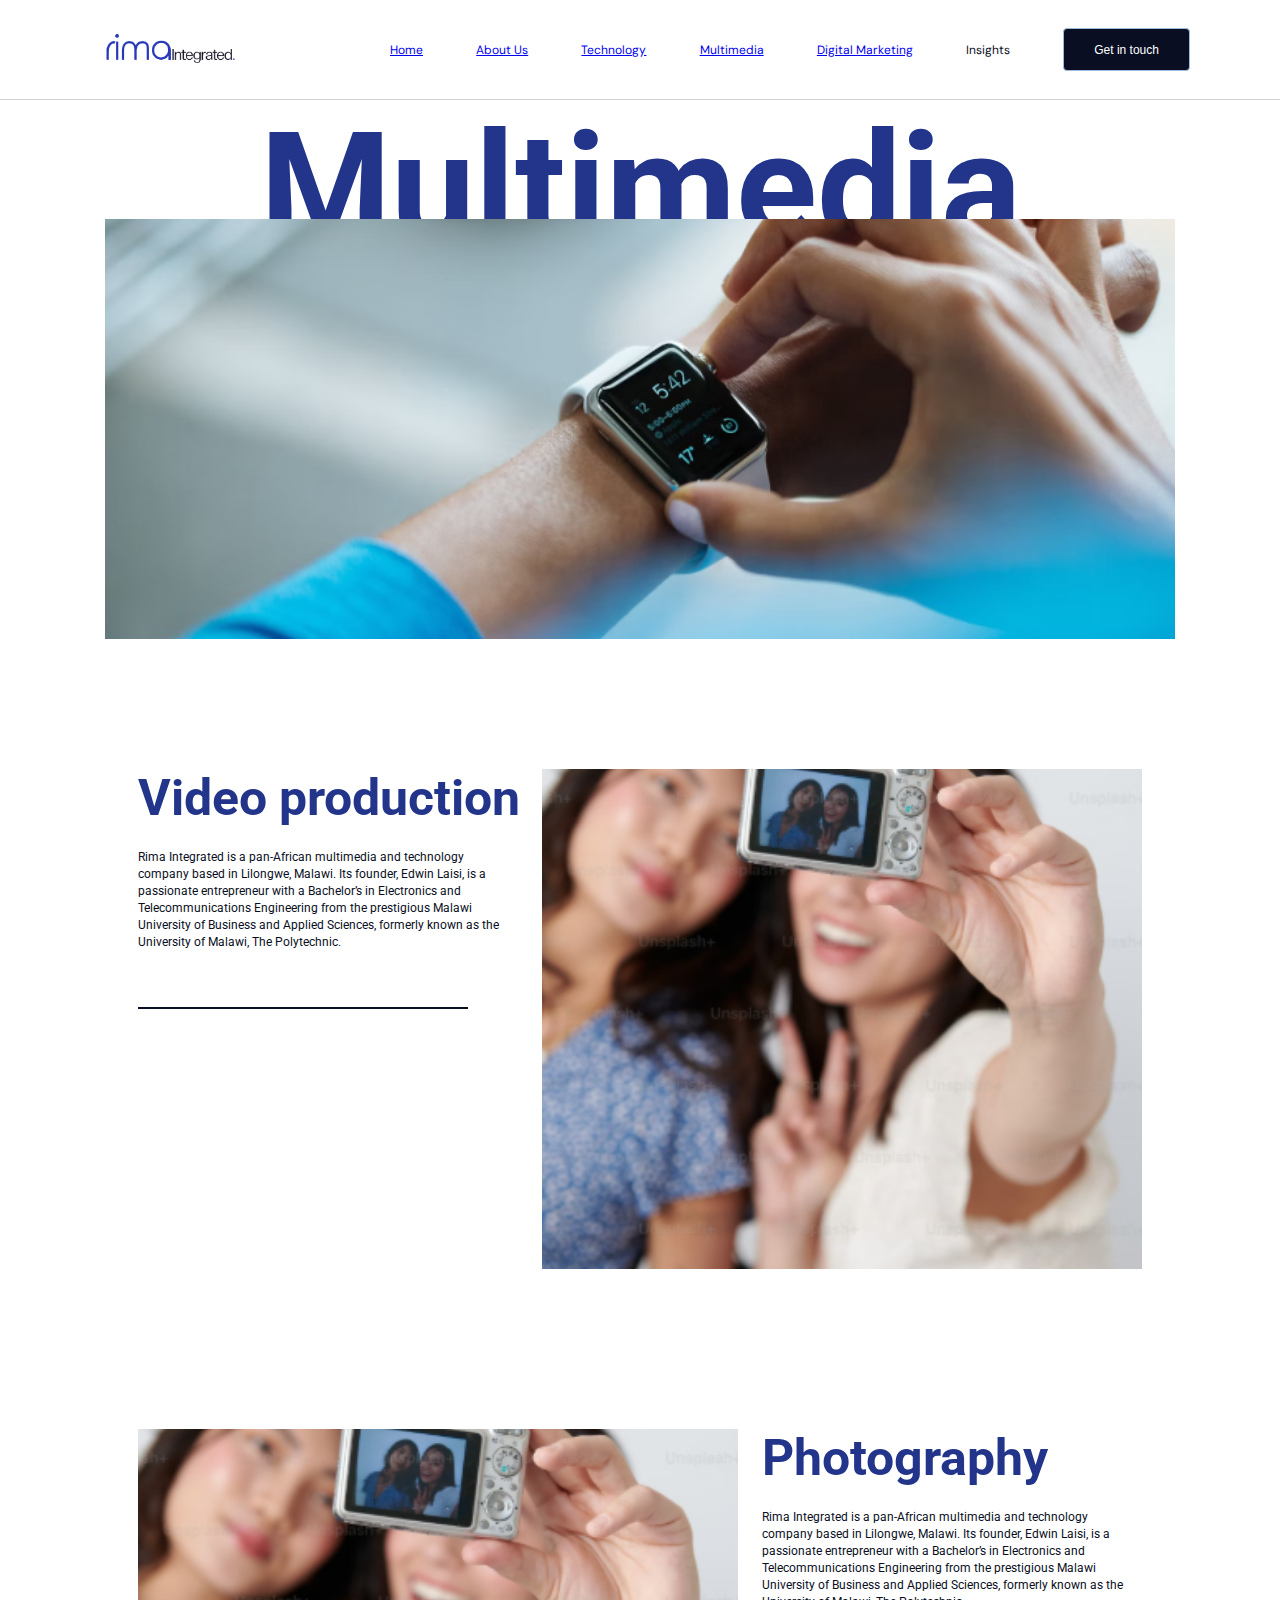
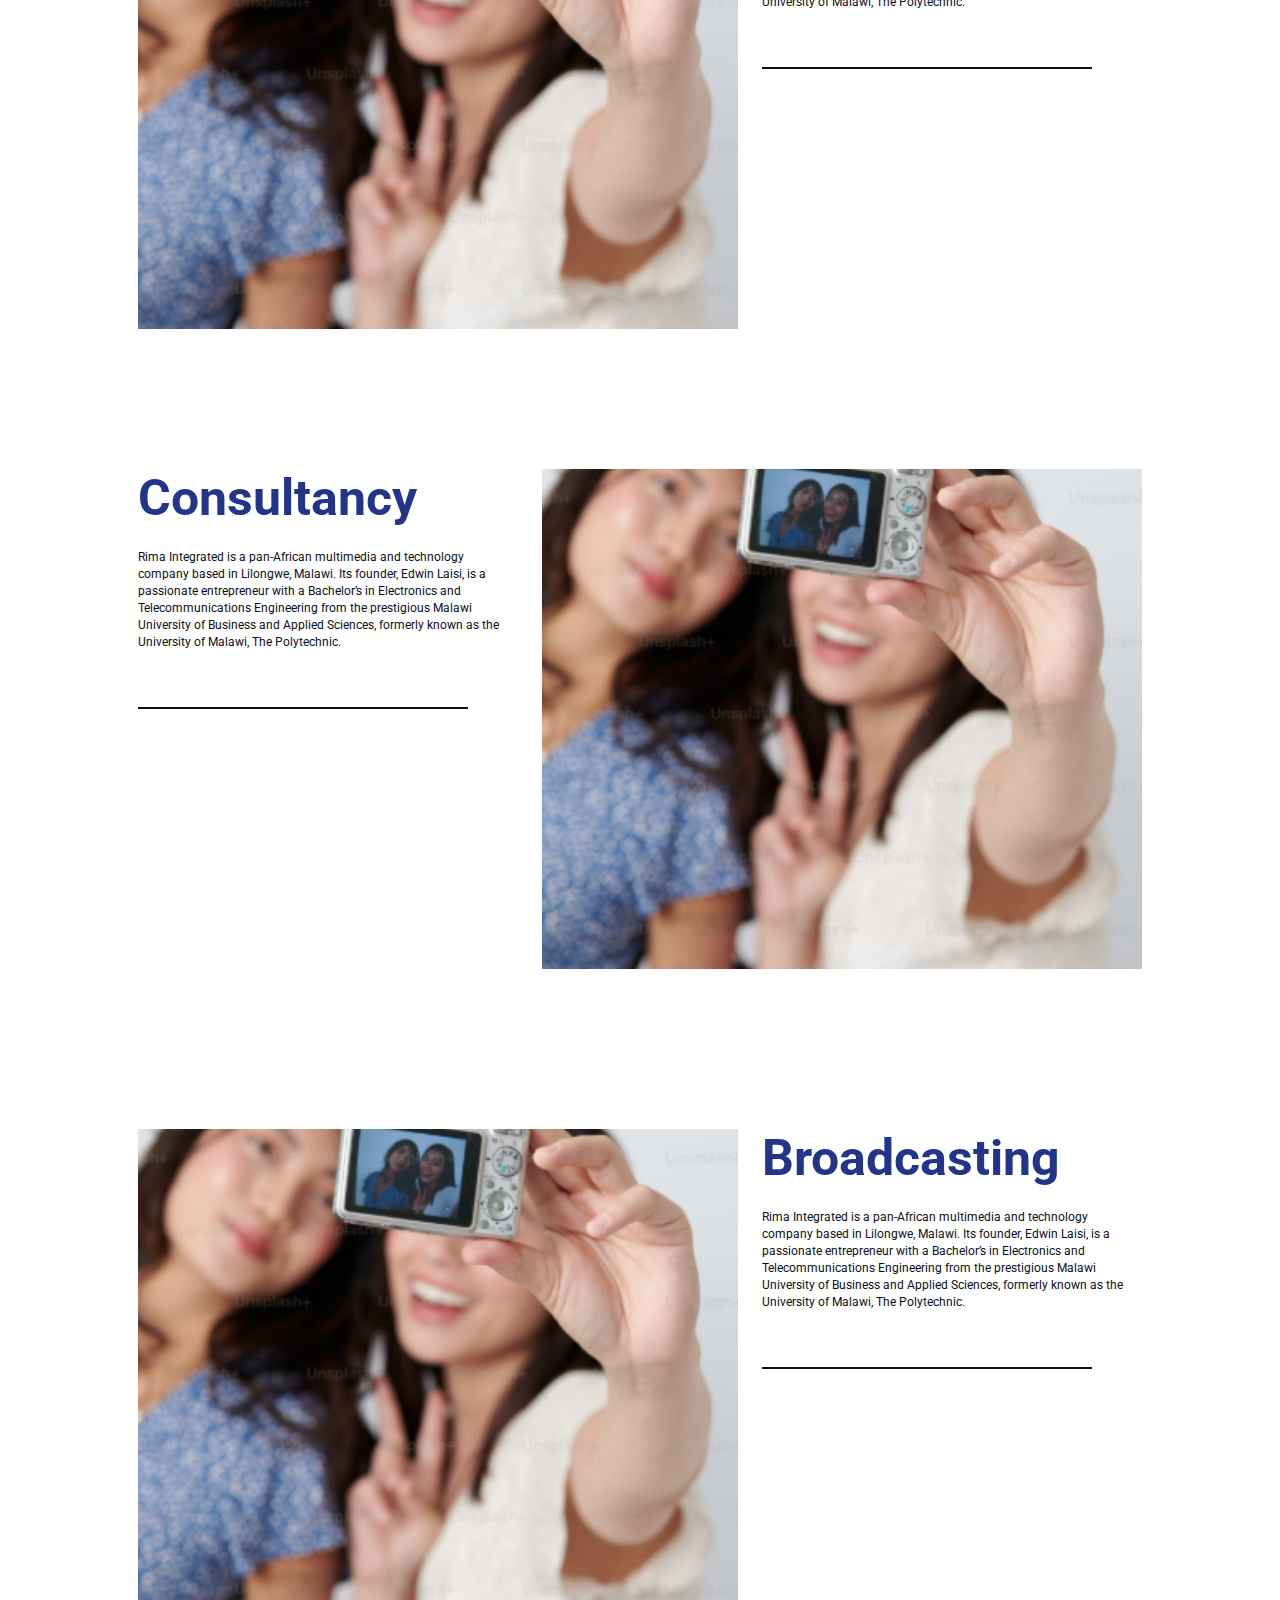
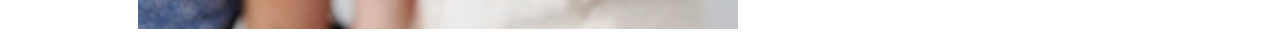
<file: multimedia.html>
<!DOCTYPE html>
<html>
  <head>
    <title>Multimedia</title>
    <link rel="stylesheet" href="home-page-css-files/header.css">

    <link rel="preconnect" href="https://fonts.googleapis.com">
    <link rel="preconnect" href="https://fonts.gstatic.com" crossorigin>
    <link href="https://fonts.googleapis.com/css2?family=DM+Sans:ital,opsz,wght@0,9..40,100..1000;1,9..40,100..1000&family=Roboto:ital,wght@0,100;0,300;0,400;0,500;0,700;0,900;1,100;1,300;1,400;1,500;1,700;1,900&display=swap" rel="stylesheet">

    <link rel="preconnect" href="https://fonts.googleapis.com">
    <link rel="preconnect" href="https://fonts.gstatic.com" crossorigin>
    <link href="https://fonts.googleapis.com/css2?family=DM+Sans:ital,opsz,wght@0,9..40,100..1000;1,9..40,100..1000&family=Roboto:ital,wght@0,100;0,300;0,400;0,500;0,700;0,900;1,100;1,300;1,400;1,500;1,700;1,900&display=swap" rel="stylesheet">

    <style>
    .logo-box-container {                   
      position: relative;
      margin-top: 130px;
      margin-bottom: 130px;
      height: 509px;
      justify-content: center;  
      align-items: center;
      display: flex; 
    }

    .logo-box {              
      position: absolute;
      bottom: 0;
      height: 420px;
      width: 1070px;
      z-index: 5;
    } 
    
    .logo-box img {
      height: 420px;
      width: 1070px;
      object-fit: cover;
    }

    .middle-logo-box-container {                    
      position: absolute; 
      top: -30px;  
      height: 200px;
      width: 1016px;
      font-size: 150px;
      font-family: Roboto;
      text-align: center;
      font-weight: bold;
      color: rgba(34, 53, 139, 1);      
    }

    .video-production-section {              
      margin-top: 130px;
      height: 530px;
      margin-left: 130px;
      margin-right: 130px;
      position: relative;
      display: flex;
      flex-direction: row;
      align-items: center;
    }

    .video-production-text {      
      position: absolute;                
      width: 640px;
      height: 300px;
      left: 0;
      top: 0;  
    }

    .video-production-title {
      position: absolute;        
      height: 60px;
      width: 640px;
      top: 0;
      display: flex;        
      font-size: 50px;
      font-family: Roboto;
      text-align: start;
      font-weight: bold;
      color: rgba(34, 53, 139, 1);
    }

    .video-production-paragraph {
      position: absolute;        
      height: 100px;
      width: 365px;
      top: 80px;
      display: flex;
      font-family: Roboto;
      font-size: 12px;
      color:  rgba(9, 14, 35, 1);
      line-height: 17px;
    }

    .video-production-image {
      position: absolute;             
      width: 600px;
      height: 500px;
      right: 0;
      top: 0;              
    }

    .video-production-image img {
      width: 600px;
      height: 500px;
      object-fit: cover;
    }

    .video-production-line {
      position: absolute;
      background-color: rgba(9, 14, 35, 1);        
      width: 330px;
      height: 2px;
      bottom: 60px;
    }

    .photography-section {              
      margin-top: 130px;
      height: 510px;
      margin-left: 130px;
      margin-right: 130px;
      position: relative;
      display: flex;
      flex-direction: row;
      align-items: center;
    }

    .photography-text {      
      position: absolute;                
      width: 380px;
      height: 300px;
      right: 0;
      top: 0;  
    }

    .photography-title {
      position: absolute;        
      height: 60px;
      width: 365px;
      top: 0;
      display: flex;        
      font-size: 50px;
      font-family: Roboto;
      text-align: start;
      font-weight: bold;
      color: rgba(34, 53, 139, 1);
    }

    .photography-paragraph {
      position: absolute;        
      height: 100px;
      width: 365px;
      top: 80px;
      display: flex;
      font-family: Roboto;
      font-size: 12px;
      color:  rgba(9, 14, 35, 1);
      line-height: 17px;
    }

    .photography-image {
      position: absolute;             
      width: 600px;
      height: 500px;
      left: 0;
      top: 0;              
    }

    .photography-image img {
      width: 600px;
      height: 500px;
      object-fit: cover;
    }

    .photography-line {
      position: absolute;
      background-color: rgba(9, 14, 35, 1);        
      width: 330px;
      height: 2px;
      bottom: 60px;
    }

    </style>
  </head>

  <body>

    <div class="header">
      <div class="right-header-section">
        <a href="index.html">
          <div class="logo-section"><img src="images/FOR EXCEL.png" class="rima-logo"></div>
        </a>

        <div class="contents-section">
          <a href="index.html"><div>Home</div></a>
          <a href="about-us.html"><div>About Us</div></a>
          <a href="technology.html"><div>Technology</div></a>
          <a href="multimedia.html"><div>Multimedia</div></a>
          <a href="digital-marketing.html"><div>Digital Marketing</div></a>
          <div>Insights</div>

          <button class="get-in-touch-button">
            Get in touch
          </button>

        </div>
      </div>
    </div>

    <div class="logo-box-container">
      <div class="logo-box"><img src="images/wrist.PNG"></div>      
      <div class="middle-logo-box-container">Multimedia</div>
    </div>

    <div class="video-production-section"> 
      <div class="video-production-text">
        <div class="video-production-title">Video production</div>
          <div class="video-production-paragraph">
            Rima Integrated is a pan-African multimedia and technology company based in Lilongwe, Malawi. Its founder, Edwin Laisi, is a passionate entrepreneur with a Bachelor’s in Electronics and Telecommunications Engineering from the prestigious Malawi University of Business and Applied Sciences, formerly known as the University of Malawi, The Polytechnic.          
          </div>       
        <div class="video-production-line"></div>
      </div>
      <div class="video-production-image"><img src="images/multi-2.PNG"></div>            
    </div>  

    <div class="photography-section"> 
      <div class="photography-text">
        <div class="photography-title">Photography</div>
          <div class="photography-paragraph">
            Rima Integrated is a pan-African multimedia and technology company based in Lilongwe, Malawi. Its founder, Edwin Laisi, is a passionate entrepreneur with a Bachelor’s in Electronics and Telecommunications Engineering from the prestigious Malawi University of Business and Applied Sciences, formerly known as the University of Malawi, The Polytechnic.          
          </div>       
        <div class="photography-line"></div>
      </div>
      <div class="photography-image"><img src="images/multi-2.PNG"></div>            
    </div>  

    <div class="video-production-section"> 
      <div class="video-production-text">
        <div class="video-production-title">Consultancy</div>
          <div class="video-production-paragraph">
            Rima Integrated is a pan-African multimedia and technology company based in Lilongwe, Malawi. Its founder, Edwin Laisi, is a passionate entrepreneur with a Bachelor’s in Electronics and Telecommunications Engineering from the prestigious Malawi University of Business and Applied Sciences, formerly known as the University of Malawi, The Polytechnic.          
          </div>       
        <div class="video-production-line"></div>
      </div>
      <div class="video-production-image"><img src="images/multi-2.PNG"></div>            
    </div>  

    <div class="photography-section"> 
      <div class="photography-text">
        <div class="photography-title">Broadcasting</div>
          <div class="photography-paragraph">
            Rima Integrated is a pan-African multimedia and technology company based in Lilongwe, Malawi. Its founder, Edwin Laisi, is a passionate entrepreneur with a Bachelor’s in Electronics and Telecommunications Engineering from the prestigious Malawi University of Business and Applied Sciences, formerly known as the University of Malawi, The Polytechnic.          
          </div>       
        <div class="photography-line"></div>
      </div>
      <div class="photography-image"><img src="images/multi-2.PNG"></div>            
    </div>  


  </body>
</html>
</file>
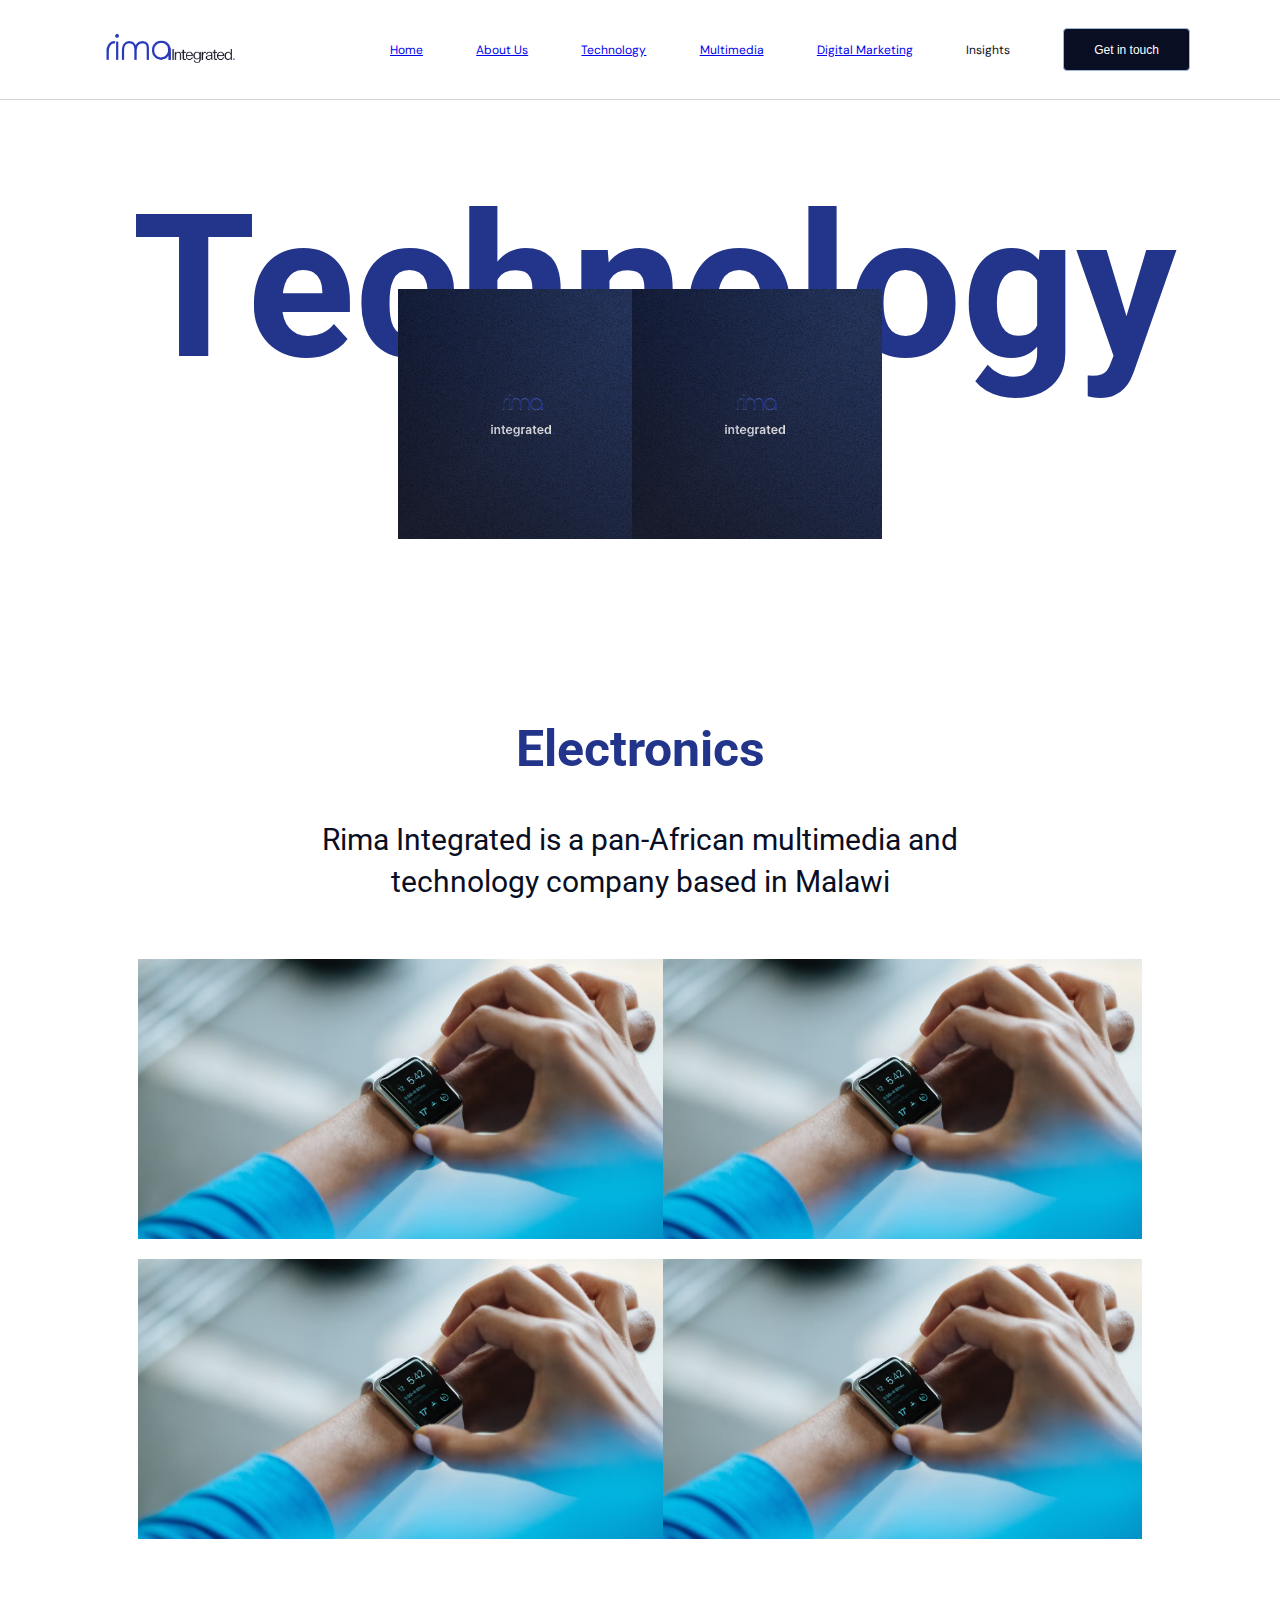
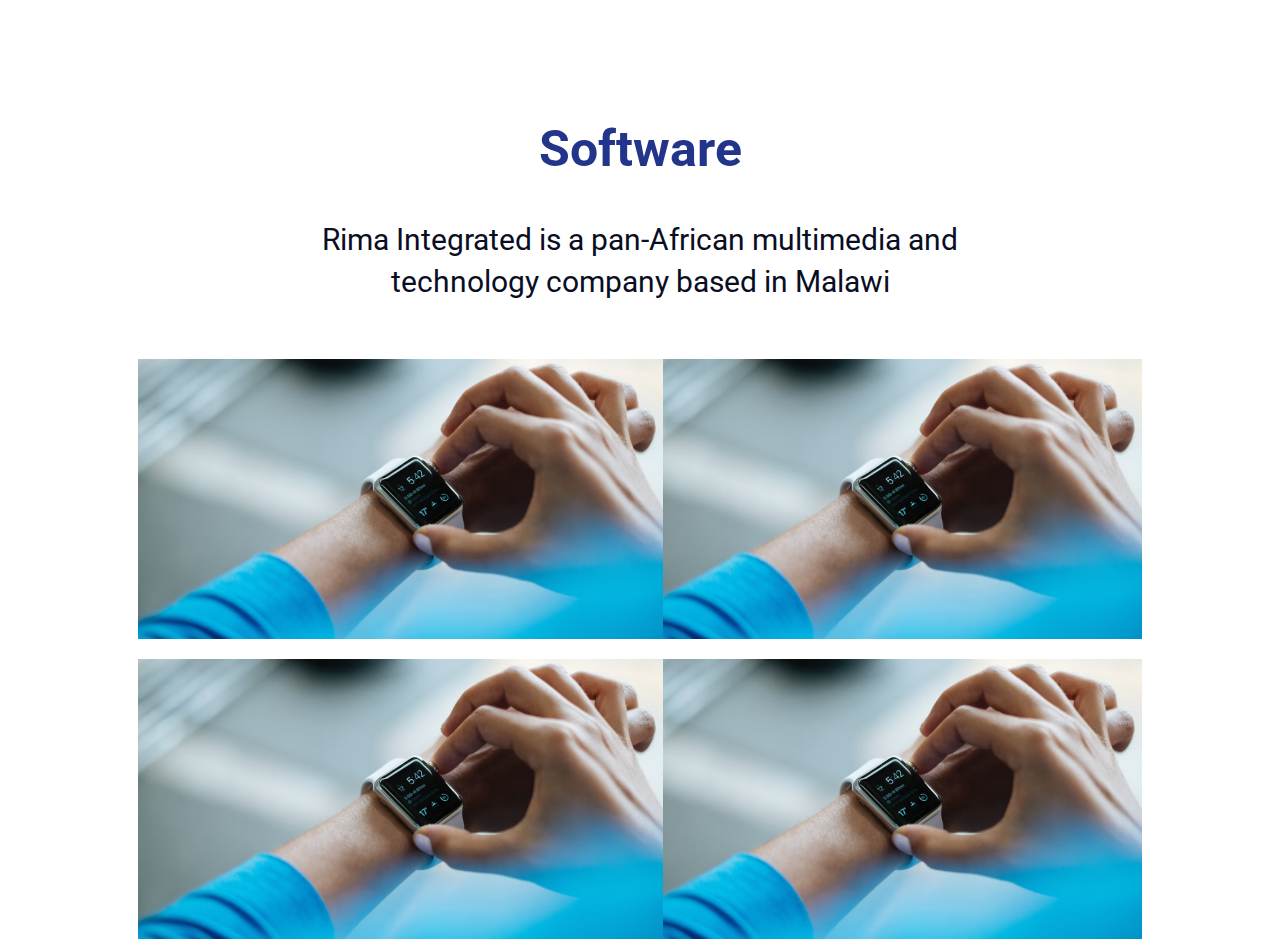
<file: technology.html>
<!DOCTYPE html>
<html>
  <head>
    <title>Technology</title>
    <link rel="stylesheet" href="home-page-css-files/header.css">

    <link rel="preconnect" href="https://fonts.googleapis.com">
    <link rel="preconnect" href="https://fonts.gstatic.com" crossorigin>
    <link href="https://fonts.googleapis.com/css2?family=DM+Sans:ital,opsz,wght@0,9..40,100..1000;1,9..40,100..1000&family=Roboto:ital,wght@0,100;0,300;0,400;0,500;0,700;0,900;1,100;1,300;1,400;1,500;1,700;1,900&display=swap" rel="stylesheet">

    <link rel="preconnect" href="https://fonts.googleapis.com">
    <link rel="preconnect" href="https://fonts.gstatic.com" crossorigin>
    <link href="https://fonts.googleapis.com/css2?family=DM+Sans:ital,opsz,wght@0,9..40,100..1000;1,9..40,100..1000&family=Roboto:ital,wght@0,100;0,300;0,400;0,500;0,700;0,900;1,100;1,300;1,400;1,500;1,700;1,900&display=swap" rel="stylesheet">

    <style>
    .logo-box-container {               
      position: relative;
      margin-top: 130px;
      height: 409px;
      justify-content: center;  
      align-items: center;
      display: flex; 
    }    

    .left-logo-box-container {   
      background-color: lightpink;  
      position: absolute;
      left: 390px;
      bottom: 0;
      height: 250px;
      width: 250px;
      font-size: 50px;
      font-family: Roboto;
      text-align: end;
      font-weight: bold;
      color: rgba(34, 53, 139, 1);
    }

    .right-logo-box-container {
      background-color: lightblue;                
      position: absolute;
      right: 390px;
      bottom: 0;
      height: 250px;
      width: 250px;
      font-size: 50px;
      font-family: Roboto;
      text-align: start;
      font-weight: bold;
      color: rgba(34, 53, 139, 1);
    }

    .right-logo-box-container img {
      height: 250px;
      width: 250px;
      object-fit: cover;
    }

    .middle-logo-box-container {                
      position: absolute; 
      top: 40px;  
      height: 230px;
      width: 1016px;
      font-size: 200px;
      font-family: Roboto;
      text-align: center;
      font-weight: bold;
      color: rgba(34, 53, 139, 1);
    }

    .left-logo-box-container img {
      height: 250px;
      width: 250px;
      object-fit: cover;
    }

    .electronics-section {      
      position: relative;
      margin-top: 150px;
      height: 250px;
      justify-content: center;  
      align-items: center;
      display: flex;         
    }

    .electronics-title {
      position: absolute;
      top: 35px;
      width: 770px;
      height: 50px;
      display: flex;        
      justify-content: center;
      align-items: center;
      font-size: 50px;
      font-family: Roboto;
      text-align: center;
      font-weight: bold;
      color: rgba(34, 53, 139, 1);
    }

    .electronics-container {       
      position: absolute;
      height: 250px;
      width: 650px;
      z-index: 5;
      top: 150px;
      display: flex;
      align-items: center;
      justify-content: center;
    }

    .electronics-container div {
      font-family: Roboto;
      font-size: 30px;
      color:  rgba(9, 14, 35, 1);
      line-height: 42px;
      text-align: center;               
    }

    .electronics-paragraph {
      position: absolute;
      height: 80px;
      width: 650px; 
      top: -20px; 
    }

    .electronics-squares {      
      position: relative;
      margin-top: 20px;
      margin-left: 130px;
      margin-right: 130px;
      height: 580px;
      justify-content: center;  
      align-items: center;
      display: flex;         
    }   
   
    .electronics-right-top {
      background-color: lightblue;
      position: absolute;
      height: 280px;
      width: 525px; 
      right: 0;
      top: 0; 
    }

    .electronics-right-top img {
      height: 280px;
      width: 525px;
      object-fit: cover;      
    }

    .electronics-right-bottom {
      background-color: lightpink;
      position: absolute;
      height: 280px;
      width: 525px;
      right: 0;
      bottom: 0;
    }

    .electronics-right-bottom img {
      height: 280px;
      width: 525px;
      object-fit: cover;
    }

    .electronics-left-top {
      background-color: lightpink;
      position: absolute;
      height: 280px;
      width: 525px;
      top: 0;
      left: 0;
    }

    .electronics-left-top img {
      height: 280px;
      width: 525px;
      object-fit: cover;
    }

    .electronics-left-bottom {
      background-color: lightpink;
      position: absolute;
      height: 280px;
      width: 525px;
      bottom: 0;
      left: 0;
    }

    .electronics-left-bottom img {
      height: 280px;
      width: 525px;
      object-fit: cover;
    }

    .software-section {      
      position: relative;
      margin-top: 150px;
      height: 250px;
      justify-content: center;  
      align-items: center;
      display: flex;         
    }

    .software-title {
      position: absolute;
      top: 35px;
      width: 770px;
      height: 50px;
      display: flex;        
      justify-content: center;
      align-items: center;
      font-size: 50px;
      font-family: Roboto;
      text-align: center;
      font-weight: bold;
      color: rgba(34, 53, 139, 1);
    }

    .software-container {       
      position: absolute;
      height: 250px;
      width: 650px;
      z-index: 5;
      top: 150px;
      display: flex;
      align-items: center;
      justify-content: center;
    }

    .software-container div {
      font-family: Roboto;
      font-size: 30px;
      color:  rgba(9, 14, 35, 1);
      line-height: 42px;
      text-align: center;               
    }

    .software-paragraph {
      position: absolute;
      height: 80px;
      width: 650px; 
      top: -20px; 
    }

    .software-squares {      
      position: relative;
      margin-top: 20px;
      margin-left: 130px;
      margin-right: 130px;
      height: 580px;
      justify-content: center;  
      align-items: center;
      display: flex;         
    }   
   
    .software-right-top {
      background-color: lightblue;
      position: absolute;
      height: 280px;
      width: 525px; 
      right: 0;
      top: 0; 
    }

    .software-right-top img {
      height: 280px;
      width: 525px;
      object-fit: cover;      
    }

    .software-right-bottom {
      background-color: lightpink;
      position: absolute;
      height: 280px;
      width: 525px;
      right: 0;
      bottom: 0;
    }

    .software-right-bottom img {
      height: 280px;
      width: 525px;
      object-fit: cover;
    }

    .software-left-top {
      background-color: lightpink;
      position: absolute;
      height: 280px;
      width: 525px;
      top: 0;
      left: 0;
    }

    .software-left-top img {
      height: 280px;
      width: 525px;
      object-fit: cover;
    }

    .software-left-bottom {
      background-color: lightpink;
      position: absolute;
      height: 280px;
      width: 525px;
      bottom: 0;
      left: 0;
    }

    .software-left-bottom img {
      height: 280px;
      width: 525px;
      object-fit: cover;
    }
    
    
    </style>
  </head>

  <body>

    <div class="header">
      <div class="right-header-section">
        <a href="index.html">
          <div class="logo-section"><img src="images/FOR EXCEL.png" class="rima-logo"></div>
        </a>

          <div class="contents-section">
            <a href="index.html"><div>Home</div></a>
            <a href="about-us.html"><div>About Us</div></a>
            <a href="technology.html"><div>Technology</div></a>
            <a href="multimedia.html"><div>Multimedia</div></a>
            <a href="digital-marketing.html"><div>Digital Marketing</div></a>
            <div>Insights</div>

            <button class="get-in-touch-button">
              Get in touch
            </button>

          </div>
      </div>
    </div>
    
    <div class="logo-box-container">      
       
      <div class="middle-logo-box-container">Technology</div>
      <div class="left-logo-box-container"><img src="images/logo-boxed.jpg"></div>
      <div class="right-logo-box-container"><img src="images/logo-boxed.jpg"></div>
    </div>

    <div class="electronics-section">
      <div class="electronics-title">
        Electronics       
      </div>
      <div class="electronics-container">
        <div  class="electronics-paragraph">
          Rima Integrated is a pan-African multimedia and technology company based in Malawi
        </div>          
      </div>
    </div>

    <div class="electronics-squares">      
     
        <div  class="electronics-right-top">
          <img src="images/wrist.PNG">
        </div>

        <div  class="electronics-left-top">
          <img src="images/wrist.PNG">
        </div>
        
        <div  class="electronics-right-bottom">
          <img src="images/wrist.PNG">
        </div>

        <div  class="electronics-left-bottom">
          <img src="images/wrist.PNG">
        </div>      
      
    </div>

    <div class="software-section">
      <div class="software-title">
        Software       
      </div>
      <div class="software-container">
        <div  class="software-paragraph">
          Rima Integrated is a pan-African multimedia and technology company based in Malawi
        </div>          
      </div>
    </div>

    <div class="software-squares">      
     
      <div  class="software-right-top">
        <img src="images/wrist.PNG">
      </div>

      <div  class="software-left-top">
        <img src="images/wrist.PNG">
      </div>
      
      <div  class="software-right-bottom">
        <img src="images/wrist.PNG">
      </div>

      <div  class="software-left-bottom">
        <img src="images/wrist.PNG">
      </div>      
    
  </div>
  </body>
</html>
</file>
<file: home-page-css-files/header.css>
.header {
  background-color: white;
  position: fixed;
  top: 0;
  right: 0;
  left: 0;
  height: 99px;
  justify-content: center; 
  align-items: center; 
  display: flex; 
  border-bottom: 1px;
  border-bottom-color: lightgray;
  border-bottom-style: solid;  
  z-index: 100; 
}

.right-header-section {        
  position: absolute;
  display: flex;        
  height: 46px;
  width: 1100px;                  
}

.logo-section {        
  position: absolute;
  display: flex;        
  height: 46px;
  width: 150px;
  left: 0;
  align-items: center;
}

.logo-section:hover {
  cursor: pointer;
}

.contents-section {        
  position: absolute;
  display: flex;        
  height: 46px;
  width: 800px;
  right: 0;
  justify-content: space-between;
  align-items: center;
  font-family: DM Sans;
  font-size: 12px;
  color:  rgba(9, 14, 35, 1);  
  transition: 0.15s;        
}

.contents-section div:hover {
  color: rgba(38, 58, 176, 1);
  text-decoration: underline;
  cursor: pointer;
}

.rima-logo {
  height: 60px; 
}

.get-in-touch-button {        
  padding-left: 30px;
  padding-right: 30px;
  padding-top: 13.5px;
  padding-bottom: 13.5px;
  background-color: rgba(9, 14, 35, 1);
  color: white;
  font-size: 12px;
  border-radius: 4px;
  border: 1px;
  border-style: solid;
  border-color: rgba(155, 186, 222, 1);
  transition: 0.15s;
}  

.get-in-touch-button:hover {
  cursor: pointer;
  background-color: rgba(38, 58, 176, 1);
}
</file>
<file: home-page-css-files/home-page-body.css>
.opening-text {        
  position: relative;
  margin-top: 190px;
  height: 200px;
  justify-content: center;  
  align-items: center;
  display: flex;      
}

.text {              
  position: absolute;
  width: 600px;
  height: 200px;
  font-size: 50px;
  font-family: Roboto;
  text-align: center;
  font-weight: bold;
  color: rgba(38, 58, 176, 1);
}

body {
  margin-top: 105px;
}

.opening-paragraph {        
  position: relative;
  margin-top: 15px;
  height: 40px;
  justify-content: center;  
  align-items: center;
  display: flex;    
}

.paragraph-text {               
  position: absolute;
  width: 420px;
  height: 40px;
  font-size: 12px;
  font-family: DM Sans;
  text-align: center;        
  color: rgba(33, 53, 92, 1)
}

.button-container {              
  position: relative;
  margin-top: 30px;
  height: 40px;
  justify-content: center;  
  align-items: center;
  display: flex;   
}

.first-button {
  padding-left: 30px;
  padding-right: 30px;
  padding-top: 12.5px;
  padding-bottom: 12.5px;
  background-color: white;
  color: rgba(9, 14, 35, 1);
  font-size: 12px;
  border-radius: 4px;
  border: 1px;
  border-style: solid;
  border-color: rgba(9, 14, 35, 1);
  transition: 0.15s;
  cursor: pointer;
}

.first-button:hover {
  background-color: rgba(9, 14, 35, 1);
  color: white;
  border-color: rgba(155, 186, 222, 1);
}

.logo-box-container {               
  position: relative;
  margin-top: 130px;
  height: 409px;
  justify-content: center;  
  align-items: center;
  display: flex; 
}

.logo-box {        
  position: absolute;
  height: 409px;
  width: 409px;
  z-index: 5;
}

.left-logo-box-container {     
  position: absolute;
  left: 95px;
  bottom: 0;
  height: 70px;
  width: 350px;
  font-size: 50px;
  font-family: Roboto;
  text-align: end;
  font-weight: bold;
  color: rgba(34, 53, 139, 1);
}

.right-logo-box-container {                
  position: absolute;
  right: 95px;
  bottom: 0;
  height: 70px;
  width: 350px;
  font-size: 50px;
  font-family: Roboto;
  text-align: start;
  font-weight: bold;
  color: rgba(34, 53, 139, 1);
}

.middle-logo-box-container {                
  position: absolute; 
  top: 60px;  
  height: 230px;
  width: 1016px;
  font-size: 268px;
  font-family: Roboto;
  text-align: center;
  font-weight: bold;
  color: rgba(34, 53, 139, 1);
}

.background-and-history {        
  margin-top: 130px;
  height: 530px;
  margin-left: 130px;
  position: relative;
  display: flex;
  flex-direction: row;
  align-items: center;
}

.background-and-history-text {
  position: absolute;                
  width: 640px;
  height: 300px;
  left: 0;        
}

.background-and-history-title {
  position: absolute;        
  height: 60px;
  width: 640px;
  top: 0;
  display: flex;        
  font-size: 50px;
  font-family: Roboto;
  text-align: start;
  font-weight: bold;
  color: rgba(34, 53, 139, 1);
}

.background-and-history-paragraph {
  position: absolute;        
  height: 100px;
  width: 430px;
  top: 105px;
  display: flex;
  font-family: Roboto;
  font-size: 12px;
  color:  rgba(9, 14, 35, 1);
  line-height: 17px;
}

.learn-more {
  position: absolute;                
  width: 460px;
  height: 40px;
  top: 220px;
}

.learn-more-button {
  padding-left: 35px;
  padding-right: 35px;
  padding-top: 13.5px;
  padding-bottom: 13.5px;
  background-color: rgba(9, 14, 35, 1);
  color: white;
  font-size: 12px;
  border-radius: 4px;
  border: 1px;
  border-style: solid;
  border-color: rgba(155, 186, 222, 1);
  transition: 0.15s;
}

.learn-more-button:hover {
  cursor: pointer;
  background-color: rgba(38, 58, 176, 1);
}

.background-and-history-line {
  position: absolute;
  background-color: rgba(9, 14, 35, 1);        
  width: 440px;
  height: 2px;
  bottom: 0;
}

.circle-logo {
  position: absolute;
  background-color: lightgreen;        
  width: 460px;
  height: 500px;
  right: 0;
}


.our-business-section {        
  margin-top: 130px;
  height: 530px;
  margin-left: 130px;
  position: relative;
  display: flex;
  flex-direction: row;
  align-items: center;
}

.our-business-text {        
  position: absolute;                
  width: 640px;
  height: 300px;
  right: 0;
}

.our-business-title {      
  position: absolute;        
  height: 60px;
  width: 400px;
  top: 0; 
  left: 300px;       
  display: flex;        
  font-size: 50px;
  font-family: Roboto;
  text-align: censter;        
  font-weight: bold;
  color: rgba(34, 53, 139, 1);
}

.our-business-paragraph {        
  position: absolute;        
  height: 100px;
  width: 430px;
  top: 105px;
  display: flex;
  font-family: Roboto;
  font-size: 12px;
  color:  rgba(9, 14, 35, 1);
  line-height: 17px;
}

.technology {        
  position: absolute;                
  width: 460px;
  height: 40px;
  top: 220px;
}

.technology-button {
  padding-left: 35px;
  padding-right: 35px;
  padding-top: 13.5px;
  padding-bottom: 13.5px;
  background-color: rgba(9, 14, 35, 1);
  color: white;
  font-size: 12px;
  border-radius: 4px;
  border: 1px;
  border-style: solid;
  border-color: rgba(155, 186, 222, 1);
  transition: 0.15s;        
}

.technology-button:hover {
  cursor: pointer;
  background-color: rgba(38, 58, 176, 1);
}

.our-business-line {
  position: absolute;
  background-color: rgba(9, 14, 35, 1);        
  width: 440px;
  height: 2px;
  bottom: 0;
}

.circular-title {
  position: absolute;
  background-color: lightgreen;        
  width: 460px;
  height: 360px;
  left: 0;
  top: 140px;
}

.multimedia-section {        
  margin-top: 10px;
  height: 530px;
  margin-left: 130px;
  margin-right: 150px;
  position: relative;
  display: flex;
  flex-direction: row;
  align-items: center;
}

.multimedia-text {
  position: absolute;                
  width: 640px;
  height: 300px;
  left: 0;  
}

.multimedia-title {
  position: absolute;        
  height: 60px;
  width: 640px;
  top: 0;
  display: flex;        
  font-size: 50px;
  font-family: Roboto;
  text-align: start;
  font-weight: bold;
  color: rgba(34, 53, 139, 1);
}

.multimedia-paragraph {
  position: absolute;        
  height: 100px;
  width: 430px;
  top: 105px;
  display: flex;
  font-family: Roboto;
  font-size: 12px;
  color:  rgba(9, 14, 35, 1);
  line-height: 17px;
}

.multimedia-section-image {
  position: absolute;
  background-color: lightpink;       
  width: 350px;
  height: 430px;
  right: 50px;
  top: 190px;
          
}

.multimedia-section-image img {
  width: 350px;
  height: 430px;
  object-fit: cover;
}

.digital-marketing-section {      
  margin-top: 230px;
  height: 530px;      
  position: relative;
  display: flex;
  flex-direction: column;
  align-items: center;
  justify-content: center;
}  

.digital-marketing-title {      
  position: absolute;        
  height: 60px;
  width: 400px;
  top: 0;              
  display: flex;        
  font-size: 50px;
  font-family: Roboto;
  text-align: censter;        
  font-weight: bold;
  color: rgba(34, 53, 139, 1);
}

.digital-marketing-text {      
  position: absolute;                
  width: 640px;
  height: 300px;
  bottom: 0;
  display: flex;
  align-items: center;
  justify-content: center;      
}

.digital-marketing-paragraph {      
  position: absolute;        
  height: 70px;
  width: 600px;
  top: 130px;
  display: flex;
  font-family: Roboto;
  font-size: 12px;
  color:  rgba(9, 14, 35, 1);
  line-height: 17px;
  text-align: center;
}

.digital-marketing-image {
  position: absolute;             
  width: 750px;
  height: 260px;      
  top: 80px;
}

.digital-marketing-image img {
  position: absolute;              
  width: 750px;
  height: 260px;      
  object-fit: cover;
}

.digital-marketing-line {
  position: absolute;
  background-color: rgba(9, 14, 35, 1);        
  width: 440px;
  height: 2px;
  bottom: 0;
}

.marketing-learn-more {
  position: absolute;                
  width: 460px;
  height: 40px;
  top: 220px;
  display: flex;
  align-items: center;
  justify-content: center;
}

.marketing-learn-more-button {
  padding-left: 35px;
  padding-right: 35px;
  padding-top: 13.5px;
  padding-bottom: 13.5px;
  background-color: rgba(9, 14, 35, 1);
  color: white;
  font-size: 12px;
  border-radius: 4px;
  border: 1px;
  border-style: solid;
  border-color: rgba(155, 186, 222, 1);
  transition: 0.15s;
}

.marketing-learn-more-button:hover {
  cursor: pointer;
  background-color: rgba(38, 58, 176, 1);
}  

.insights-section {
  margin-top: 10px;
  height: 530px;
  margin-left: 130px;
  margin-right: 150px;
  position: relative;
  display: flex;
  flex-direction: row;
  align-items: center;
}

.insights-text {
  position: absolute;                
  width: 640px;
  height: 300px;
  left: 0;
}

.insights-title {      
  position: absolute;        
  height: 60px;
  width: 640px;
  top: 0;
  display: flex;        
  font-size: 50px;
  font-family: Roboto;
  text-align: start;
  font-weight: bold;
  color: rgba(34, 53, 139, 1);
}

.insights-paragraph {
  position: absolute;        
  height: 100px;
  width: 430px;
  top: 105px;
  display: flex;
  font-family: Roboto;
  font-size: 12px;
  color:  rgba(9, 14, 35, 1);
  line-height: 17px;
}

.insights-image {
  position: absolute;
  background-color: lightpink;       
  width: 350px;
  height: 430px;
  right: 50px;
  top: 115px;
}

.insights-image img {
  width: 350px;
  height: 430px;
  object-fit: cover;
}

.different-section {      
  margin-top: 170px;
  height: 1000px;      
  position: relative;
  display: flex;
  flex-direction: column;
  align-items: center;
  justify-content: center;
}  

.different-title {      
  position: absolute;        
  height: 60px;
  width: 600px;
  top: 0;              
  display: flex;        
  font-size: 50px;
  font-family: Roboto;
  text-align: censter;        
  font-weight: bold;
  color: rgba(34, 53, 139, 1);
}

.different-text {      
  position: absolute;                
  width: 640px;
  height: 300px;
  bottom: 50px;
  display: flex;
  align-items: center;
  justify-content: center;      
}

.different-paragraph-1 {      
  position: absolute;        
  height: 270px;
  width: 600px;
  top: 0;
  display: flex;
  font-family: Roboto;
  font-size: 12px;
  color:  rgba(9, 14, 35, 1);
  line-height: 17px;
  text-align: center;
}

.different-paragraph-2 {      
  position: absolute;        
  height: 270px;
  width: 600px;
  top: 90px;
  display: flex;
  font-family: Roboto;
  font-size: 12px;
  color:  rgba(9, 14, 35, 1);
  line-height: 17px;
  text-align: center;
}

.different-paragraph-3 {      
  position: absolute;        
  height: 270px;
  width: 600px;
  top: 180px;
  display: flex;
  font-family: Roboto;
  font-size: 12px;
  color:  rgba(9, 14, 35, 1);
  line-height: 17px;
  text-align: center;
}

.different-image {
  background-color: aqua;
  position: absolute;             
  width: 750px;
  height: 400px;      
  top: 95px;
}

.different-image img {
  position: absolute;              
  width: 750px;
  height: 400px;      
  object-fit: cover;
}

.different-line {
  position: absolute;
  background-color: rgba(9, 14, 35, 1);        
  width: 440px;
  height: 2px;
  bottom: 0;
}
</file>
<file: about-us-css-files/about-us-body.css>
.about-us-title {                
  position: relative;
  margin-top: 150px;
  height: 70px;
  justify-content: center;  
  align-items: center;
  display: flex;     
}

.about-us-title-text {
  width: 600px;
  height: 70px;
  font-size: 50px;
  font-family: Roboto;
  text-align: center;
  font-weight: bold;
  color: rgba(38, 58, 176, 1);
  }

.title-outline-section {              
  position: relative;
  margin-top: 30px;
  height: 385px;
  justify-content: center;  
  align-items: center;
  display: flex; 
}

.logo-container {
  position: absolute;
  height: 312px;
  width: 312px;
  z-index: 5;
  bottom: 0;
}

.logo-container img {
  height: 312px;
  width: 312px;
  object-fit: cover;
}

.title-outline {        
  position: absolute;
  top: 0;
  width: 770px;
  height: 50px;
  display: flex;
  flex-direction: row;
  justify-content: space-between;
  align-items: center;
}

.title-outline div {
  font-size: 23px;
  font-family: Roboto;
  font-weight: 500;
  color: rgba(9, 14, 35, 1);
}

.our-background-section {               
  position: relative;
  margin-top: 110px;
  height: 470px;
  justify-content: center;  
  align-items: center;
  display: flex; 
}

.our-background-title {
  position: absolute;
  top: 0;
  width: 770px;
  height: 50px;
  display: flex;        
  justify-content: center;
  align-items: center;
  font-size: 50px;
  font-family: Roboto;
  text-align: center;
  font-weight: bold;
  color: rgba(38, 58, 176, 1);
}
.text-container {        
  position: absolute;
  height: 350px;
  width: 500px;
  z-index: 5;
  top: 100px;
  display: flex;
  align-items: center;
  justify-content: center;                 
}

.text-container div {
  font-family: Roboto;
  font-size: 12px;
  color:  rgba(9, 14, 35, 1);
  line-height: 17px;
  text-align: center;               
}

.first-paragraph {        
  position: absolute;
  height: 80px;
  width: 500px; 
  top: 0;       
}

.second-paragraph {        
  position: absolute;
  height: 80px;
  width: 500px;
  top: 110px;        
}

.third-paragraph {        
  position: absolute;
  height: 80px;
  width: 500px;
  top: 220px;        
}

.our-background-line {
  position: absolute;
  background-color: rgba(9, 14, 35, 1);        
  width: 440px;
  height: 2px;
  bottom: 0;       
}

.corporate-section {
  background-color: rgba(9, 14, 35, 1);
  position: relative;
  margin-top: 110px;
  height: 420px;
  justify-content: center;  
  align-items: center;
  display: flex;         
}

.corporate-title {
  position: absolute;
  top: 35px;
  width: 770px;
  height: 50px;
  display: flex;        
  justify-content: center;
  align-items: center;
  font-size: 50px;
  font-family: Roboto;
  text-align: center;
  font-weight: bold;
  color: white;
}

.corporate-text-container {       
  position: absolute;
  height: 250px;
  width: 500px;
  z-index: 5;
  top: 150px;
  display: flex;
  align-items: center;
  justify-content: center;
}

.corporate-text-container div {
  font-family: Roboto;
  font-size: 12px;
  color:  white;
  line-height: 17px;
  text-align: center;               
}

.corporate-first-paragraph {
  position: absolute;
  height: 80px;
  width: 500px; 
  top: 0; 
}

.corporate-second-paragraph {
  position: absolute;
  height: 80px;
  width: 500px;
  top: 110px;
}

.mission-vision-section {               
  height: 150px;
  position: relative;
  margin-left: 130px;
  margin-right: 130px;
  display: flex;               
}

.mission {  
  background-color: white;              
  position: absolute;
  height: 150px;
  width: 350px; 
  left: 130px;
  display: flex;
  justify-content: center;   
  align-items: center;        
  padding-top: 10px;
  padding-bottom: 30px;          
}

.vision {    
  background-color: white;           
  position: absolute;
  height: 150px;
  width: 350px;
  left: 490px;
  display: flex;
  justify-content: center;
  align-items: center;        
  padding-top: 10px;
  padding-bottom: 30px;      
}

.mission-title {        
  position: absolute;
  height: 60px;
  width: 300px;        
  top: 10px;
  font-family: Roboto;
  font-size: 50px;
  color: rgba(9, 14, 35, 1);
  text-align: center;
}

.mission-paragraph {        
  position: absolute;
  height: 80px;
  width: 300px;       
  bottom: 0;
  font-family: Roboto;
  font-size: 12px;
  color:  rgba(9, 14, 35, 1);
  line-height: 17px;
  text-align: center; 
}

.vision-title {        
  position: absolute;
  height: 60px;
  width: 300px;        
  top: 10px;        
  font-family: Roboto;
  font-size: 50px;
  color: rgba(9, 14, 35, 1);
  text-align: center;
}

.vision-paragraph {        
  position: absolute;
  height: 80px;
  width: 300px;        
  bottom: 0;
  font-family: Roboto;
  font-size: 12px;
  color:  rgba(9, 14, 35, 1);
  line-height: 17px;
  text-align: center; 
}

.mission-vision-image {              
  margin-bottom: 90px;
  height: 75vh;
  position: relative;
  left: 0;
  right: 0;
}

.mission-vision-image img {
  height: 75vh;
  width: 100%;
  object-fit: cover;
}

.mission-vision-box {        
  position: absolute;
  height: 170px;
  right: 0;
  left: 0;
  display: flex;
  justify-content: center;
  align-items: center;
}

.mission-vision-image {        
  display: flex;
  justify-content: center;
  align-items: center;
}

.mv-image-overlay {
  background-color: rgba(9, 14, 35, 1);
  opacity: 35%;
  position: absolute;
  height: 75vh;
  right: 0;
  left: 0;
}       

.core-values {  
  background-color: white;      
  position: absolute;
  height: 150px;
  width: 350px;
  right: 130px;
  display: flex;
  justify-content: center;
  align-items: center;        
  padding-top: 10px;
  padding-bottom: 30px;        
}

.core-values-title {
  position: absolute;
  height: 60px;
  width: 300px;        
  top: 10px;
  font-family: Roboto;
  font-size: 50px;
  color: rgba(9, 14, 35, 1);
  text-align: center;
}

.core-values-paragraph {
  position: absolute;
  height: 80px;
  width: 300px;        
  bottom: 0;
  font-family: Roboto;
  font-size: 12px;
  color:  rgba(9, 14, 35, 1);
  line-height: 17px;
  text-align: center; 
}

.mission-vision-line {
  position: absolute;
  background-color: rgba(9, 14, 35, 1);        
  width: 400px;
  height: 2px;
  bottom: -30px;
  left: 50px;  
}  

.background-and-history {        
  margin-top: 130px;
  height: 530px;
  margin-left: 130px;
  position: relative;
  display: flex;
  flex-direction: row;
  align-items: center;
}

.background-and-history-text {
  position: absolute;                
  width: 640px;
  height: 300px;
  left: 0;        
}

.background-and-history-title {
  position: absolute;        
  height: 60px;
  width: 640px;
  top: 0;
  display: flex;        
  font-size: 50px;
  font-family: Roboto;
  text-align: start;
  font-weight: bold;
  color: rgba(34, 53, 139, 1);
}

.background-and-history-paragraph {
  position: absolute;        
  height: 100px;
  width: 430px;
  top: 105px;
  display: flex;
  font-family: Roboto;
  font-size: 12px;
  color:  rgba(9, 14, 35, 1);
  line-height: 17px;
}

.learn-more {
  position: absolute;                
  width: 460px;
  height: 40px;
  top: 220px;
}

.learn-more-button {
  padding-left: 35px;
  padding-right: 35px;
  padding-top: 13.5px;
  padding-bottom: 13.5px;
  background-color: rgba(9, 14, 35, 1);
  color: white;
  font-size: 12px;
  border-radius: 4px;
  border: 1px;
  border-style: solid;
  border-color: rgba(155, 186, 222, 1);
  transition: 0.15s;
}

.learn-more-button:hover {
  cursor: pointer;
  background-color: rgba(38, 58, 176, 1);
}

.background-and-history-line {
  position: absolute;
  background-color: rgba(9, 14, 35, 1);        
  width: 440px;
  height: 2px;
  bottom: 0;
}

.circle-logo {
  position: absolute;
  background-color: lightgreen;        
  width: 460px;
  height: 500px;
  right: 0;
}


.multimedia-section {        
margin-top: 130px;
height: 530px;
margin-left: 130px;
margin-right: 150px;
position: relative;
display: flex;
flex-direction: row;
align-items: center;
}

.multimedia-text {
position: absolute;                
width: 640px;
height: 300px;
left: 0;
top: 0;  
}

.multimedia-title {
position: absolute;        
height: 60px;
width: 640px;
top: 0;
display: flex;        
font-size: 50px;
font-family: Roboto;
text-align: start;
font-weight: bold;
color: rgba(34, 53, 139, 1);
}

.multimedia-paragraph {
position: absolute;        
height: 100px;
width: 430px;
top: 105px;
display: flex;
font-family: Roboto;
font-size: 12px;
color:  rgba(9, 14, 35, 1);
line-height: 17px;
}

.multimedia-section-image {
position: absolute;
background-color: lightpink;       
width: 350px;
height: 350px;
right: 50px;
top: 0;
        
}

.multimedia-section-image img {
width: 350px;
height: 350px;
object-fit: cover;
}
</file>
